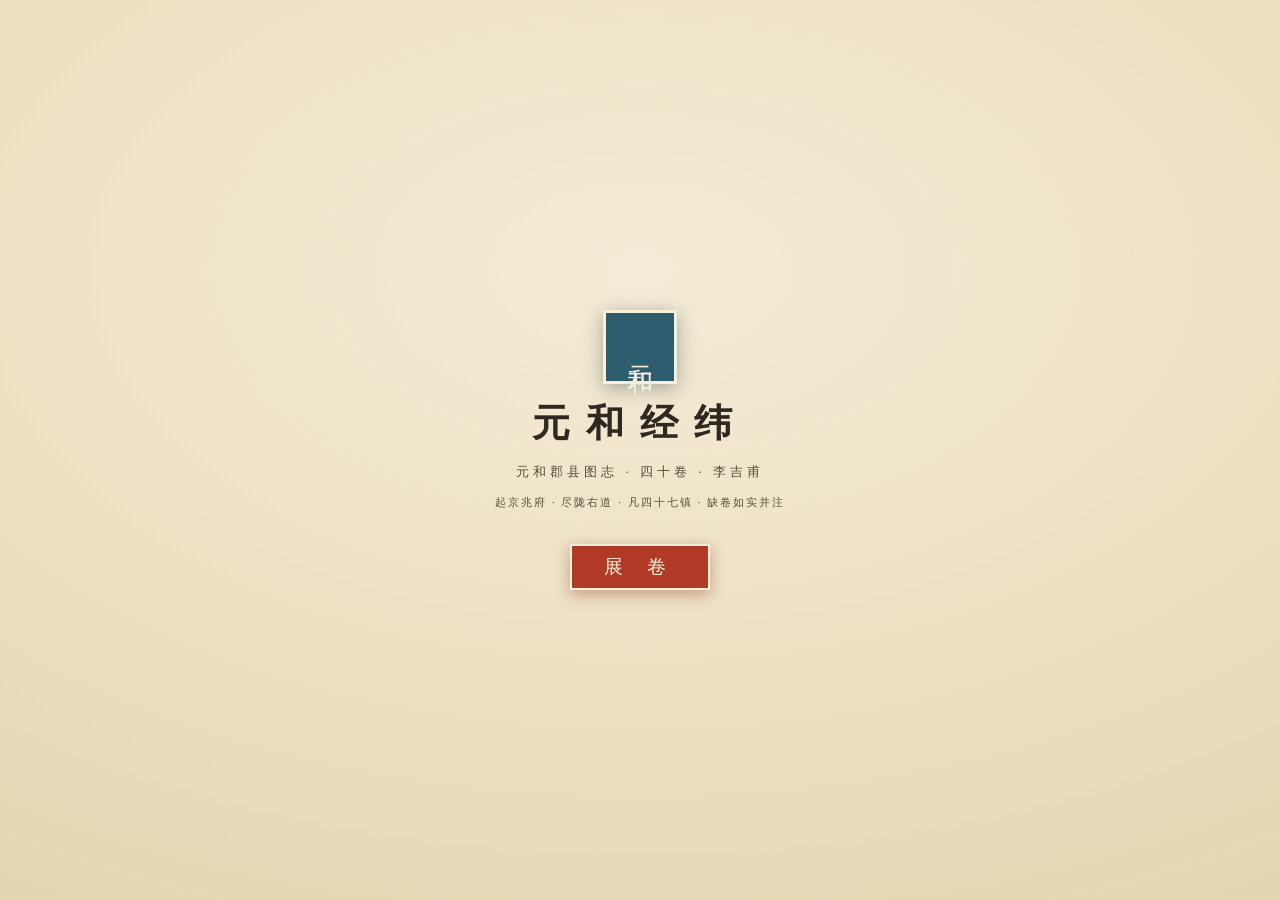
<file: index.html>
<!DOCTYPE html>
<html lang="zh-CN">
<head>
<meta charset="UTF-8">
<meta name="theme-color" content="#f0e7d0">
<meta name="viewport" content="width=device-width, initial-scale=1.0, viewport-fit=cover">
<title>元和经纬 · 元和郡县图志</title>
<link rel="manifest" href="manifest.json">
<link rel="icon" href="data:image/svg+xml,%3Csvg xmlns='http://www.w3.org/2000/svg' viewBox='0 0 64 64'%3E%3Crect width='64' height='64' rx='8' fill='%232f5d70'/%3E%3Ctext x='32' y='44' font-size='34' text-anchor='middle' fill='%23f6efdc' font-family='KaiTi,serif'%3E元%3C/text%3E%3C/svg%3E">
<meta name="description" content="唐·李吉甫《元和郡县图志》数字舆图——十道四十七镇、州县治所上图、全书原文检索、缺卷如实标注">
<meta property="og:title" content="元和经纬 · 元和郡县图志">
<meta property="og:description" content="起京兆府，尽陇右道，凡四十七镇——唐元和政治地理全书交互舆图。">
<meta property="og:type" content="website">
<script type="application/ld+json">
{
  "@context": "https://schema.org",
  "@type": "WebSite",
  "name": "元和经纬",
  "alternateName": "元和郡县图志数字舆图",
  "description": "唐·李吉甫《元和郡县图志》交互舆图——十道四十七镇州县治所",
  "about": {
    "@type": "Book",
    "name": "元和郡县图志",
    "author": {"@type": "Person", "name": "李吉甫", "birthDate": "758", "deathDate": "814"},
    "numberOfPages": 40
  },
  "inLanguage": "zh-CN",
  "datePublished": "2026-11-21"
}
</script>
<link rel="stylesheet" href="vendor/leaflet.css">
<link rel="preconnect" href="https://server.arcgisonline.com" crossorigin>
<script src="vendor/leaflet.js" defer></script>
<link rel="stylesheet" href="css/main.css?v=7">
</head>
<body class="nopanel">

<div id="map"></div>
<div class="paper-wash"></div>
<div class="grain"></div>

<div class="north" id="north">
  <svg viewBox="0 0 40 40">
    <circle cx="20" cy="20" r="17" fill="rgba(246,239,220,.75)" stroke="rgba(90,72,44,.45)" stroke-width="1"/>
    <path d="M20 5 L24 22 L20 19 L16 22 Z" fill="#b03a25"/>
    <path d="M20 35 L23 22 L20 24.5 L17 22 Z" fill="#8a7f68"/>
    <text x="20" y="14" text-anchor="middle" class="nn">北</text>
  </svg>
</div>

<header>
  <div class="brand">
    <div class="seal">元和</div>
    <div><h1>元和经纬</h1><p>元和郡县图志 · 唐 · 李吉甫 · 十道四十七镇</p></div>
  </div>
  <div id="searchwrap">
    <input id="search" type="text" placeholder="检州·县·道·镇名，如 华州 / 万年县" autocomplete="off">
    <span class="sicon">⌕</span>
    <div id="sresults"></div>
  </div>
</header>

<aside id="rail">
  <div class="rt" id="railtitle">十道四十七镇<small>分镇而读</small></div>
  <div id="raillist"></div>
</aside>

<section id="panel">
  <button id="pclose" title="收起">✕</button>
  <div class="vtitle"><div class="vname" id="vname"></div><div class="vseal" id="vseal">元和</div></div>
  <div id="pbody"></div>
</section>

<footer>
  <span class="ftools-label">探索</span>
  <button class="ftool" id="wanderlink" title="随机入一州读其沿革">⚑ 漫游</button>
  <button class="ftool" id="bmlink" title="我的书签">☆ 书签</button>
  <button class="ftool" id="nightlink" title="夜读墨色">☾ 夜读</button>
  <button class="ftool" id="tdlink" title="三维形胜——真地形上观十道州治">⛰ 形胜</button>
  <button class="ftool" id="xreflink" title="历代对照 · 汉唐回程（↗汉志）+ 唐宋（↗寰宇）">历代</button>
  <button class="ftool" id="exportlink" title="州县古今对照导出（CSV/KML/GeoJSON）">⤓ 导出</button>
  <span class="sep"></span>
  <span id="bookstat"></span>
  <div class="right">
    <span id="swstate" title="Service Worker 就绪后：整本书与已览瓦片离线可用" style="display:none;color:var(--azur-d);cursor:default"></span>
    <span class="link" id="aboutlink">关于 · 缺卷记</span>
    <span>文本 · 识典古籍（四库本）</span>
    <span>底图 · Esri World Physical</span>
  </div>
</footer>

<div id="boot">
  <div class="bseal">元和</div>
  <h2>元和经纬</h2>
  <p>元和郡县图志 · 四十卷 · 李吉甫</p>
  <p style="letter-spacing:2px;font-size:11px">起京兆府 · 尽陇右道 · 凡四十七镇 · 缺卷如实并注</p>
  <div class="go">展 卷</div>
</div>

<!-- 加载链：解析数据 → 配置 → 地图 → 面板/纲目/检索 → 阅读器 → 全文核 → 启动 → 深链 -->
<script src="data/site_data.js" defer></script>
<script src="data/xref_hy.js" defer></script>
<script src="data/xrev_hz.js" defer></script>
<script src="js/config.js?v=7" defer></script>
<script src="js/map.js?v=7" defer></script>
<script src="js/panels.js?v=7" defer></script>
<script src="js/rail.js?v=7" defer></script>
<script src="js/search.js?v=7" defer></script>
<script src="js/reader.js?v=7" defer></script>
<script src="js/ft_core.js?v=7" defer></script>
<script src="js/fulltext.js?v=7" defer></script>
<script src="js/app.js?v=7" defer></script>
<script src="js/modes.js?v=7" defer></script>
<script>
/* PWA：HTTP(S) 下注册 Service Worker（file:// 静默跳过，失败不影响站点） */
if ("serviceWorker" in navigator && /^https?:$/.test(location.protocol)) {
  addEventListener("load", function(){
    navigator.serviceWorker.register("sw.js").catch(function(){});
  });
}
</script>
</body>
</html>
</file>
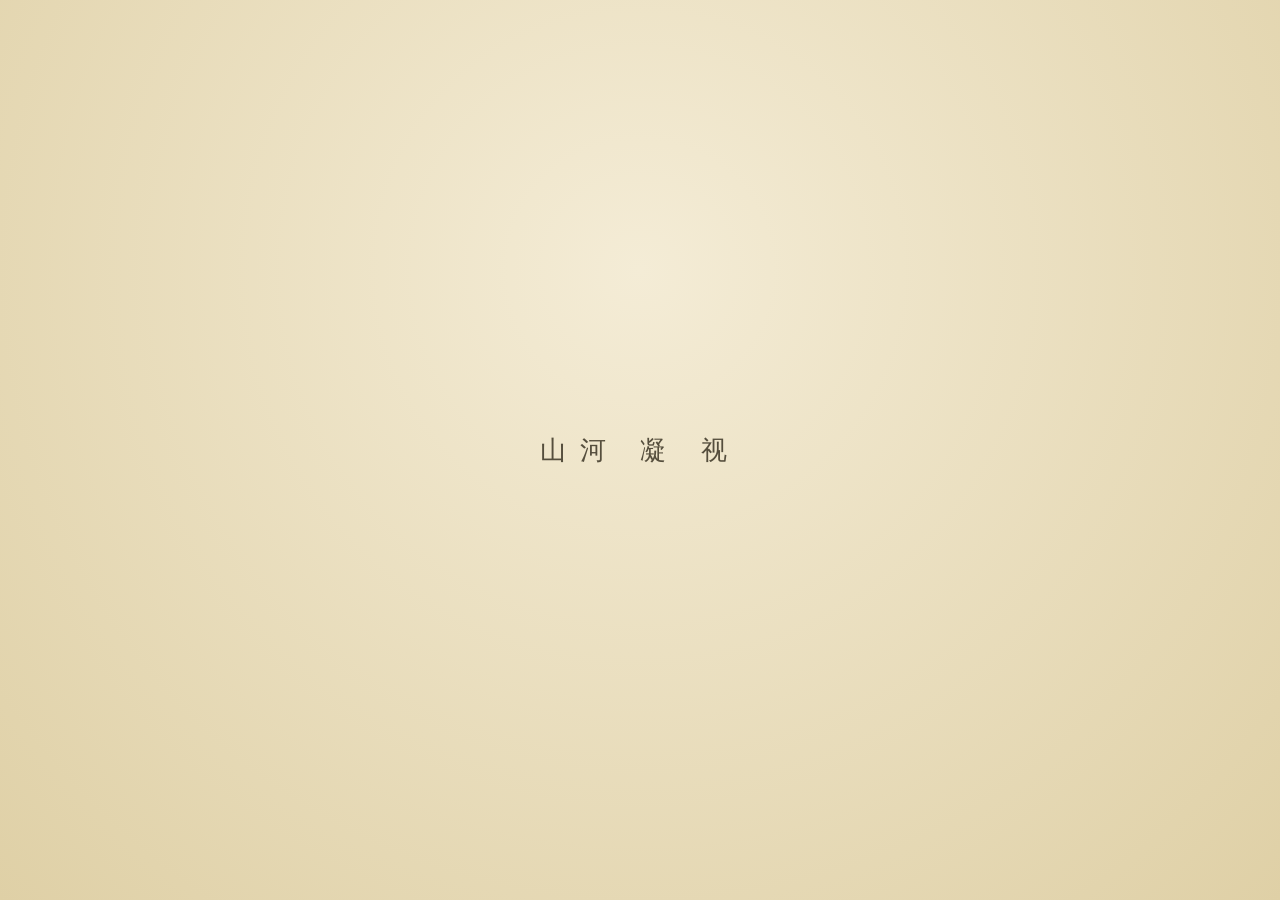
<file: 3d.html>
<!DOCTYPE html>
<html lang="zh-CN">
<head>
<meta charset="UTF-8">
<meta name="viewport" content="width=device-width, initial-scale=1.0">
<title>三维形胜 · 元和经纬</title>
<link rel="icon" href="data:image/svg+xml,%3Csvg xmlns='http://www.w3.org/2000/svg' viewBox='0 0 64 64'%3E%3Crect width='64' height='64' rx='8' fill='%232f5d70'/%3E%3Ctext x='32' y='44' font-size='34' text-anchor='middle' fill='%23f6efdc' font-family='KaiTi,serif'%3E元%3C/text%3E%3C/svg%3E">
<link rel="stylesheet" href="vendor/maplibre-gl.css">
<link rel="stylesheet" href="css/main.css?v=7">
<style>
  html,body{overflow:hidden}
  #map3d{position:fixed;inset:0;z-index:0;background:#e8dcb9}
  #hud{position:fixed;left:18px;top:16px;z-index:20;
    background:linear-gradient(160deg,rgba(246,240,221,.95),rgba(240,231,208,.95));
    border:1px solid var(--line);padding:10px 16px;box-shadow:0 8px 22px -10px rgba(60,45,20,.45)}
  #hud h1{font-family:KaiTi,serif;font-size:21px;letter-spacing:6px;color:var(--ink)}
  #hud p{font-size:10.5px;letter-spacing:2px;color:var(--ink-mid);margin-top:2px}
  #back2d{appearance:none;font-family:inherit;cursor:pointer;margin-top:8px;
    font-size:12px;letter-spacing:2px;color:#f6efdc;background:var(--azur);
    border:none;padding:6px 14px}
  #back2d:hover{background:var(--azur-d)}
  #legend{position:fixed;left:18px;bottom:18px;z-index:20;display:flex;flex-direction:column;gap:4px;
    background:rgba(246,240,221,.92);border:1px solid var(--line);padding:10px 14px;
    font:11px FangSong,serif;letter-spacing:2px;color:var(--ink-mid)}
  #legend i{display:inline-block;width:9px;height:9px;margin-right:7px;vertical-align:-1px}
  #boot3d{position:fixed;inset:0;z-index:60;display:flex;align-items:center;justify-content:center;
    background:radial-gradient(ellipse at 50% 30%,#f4ecd6,#dfd0a6);transition:opacity .9s;pointer-events:none}
  #boot3d.gone{opacity:0}
  #boot3d div{font-family:KaiTi,serif;font-size:26px;letter-spacing:14px;color:var(--ink-mid)}
  #pillarcard{position:fixed;right:16px;top:16px;z-index:30;width:264px;display:none;
    background:linear-gradient(160deg,rgba(246,240,221,.96),rgba(240,231,208,.96));
    border:1px solid var(--line);padding:13px 15px;box-shadow:0 8px 22px -10px rgba(60,45,20,.45)}
  #pillarcard h3{font-family:KaiTi,serif;font-size:19px;letter-spacing:3px;color:var(--azur-d);margin:0}
  #pillarcard .m{font:11px FangSong,serif;color:var(--ink-mid);margin-top:3px;letter-spacing:1px}
  #pillarcard .x{font:12px FangSong,serif;color:var(--ink-mid);line-height:1.9;margin-top:7px;
    max-height:170px;overflow:auto}
  #pillarcard .go2d{display:inline-block;margin-top:9px;font:12px KaiTi,serif;letter-spacing:2px;
    color:var(--cinnabar);text-decoration:none;border:1px solid rgba(176,58,37,.45);
    padding:3px 10px;background:rgba(246,240,221,.9)}
  #pillarcard .go2d:hover{background:var(--cinnabar);color:#f6efdc}
  #views3d{position:fixed;bottom:18px;left:50%;transform:translateX(-50%);z-index:30;display:flex;gap:8px}
  #views3d button{font:13px KaiTi,serif;letter-spacing:2px;color:var(--ink);cursor:pointer;
    background:rgba(246,240,221,.92);border:1px solid var(--line);padding:6px 14px}
  #views3d button:hover{border-color:var(--azur);color:var(--azur-d)}
</style>
</head>
<body>
<div id="map3d"></div>
<div id="hud">
  <h1>元和 · 三维形胜</h1>
  <p>十道州治立于真山川 · 圆径随属县数</p>
  <p><b>沿革文柱</b>立文量大州（条目文量 ≥1200 字者 57 州）：<br>
    柱高随文量 log 示意（0.4–5.0 km，非实测）；<br>
    不满阈值者不立柱——卷帙残佚之实，不以矮柱充数。<br>
    点柱开卡（文量·柱高依据·沿革节引），⟩ 入 2D 州卡。</p>
  <button id="back2d">⟨ 回二维舆图</button>
</div>
<div id="legend">
  <div><b style="font-family:KaiTi,serif;font-size:12.5px;letter-spacing:3px;color:var(--azur-d)">十道</b></div>
  <div id="legend-rows"></div>
</div>
<div id="pillarcard"></div>
<div id="views3d"></div>
<div id="boot3d"><div>山河 凝 视</div></div>

<script src="data/site_data.js" defer></script>
<script src="vendor/maplibre-gl.js" defer></script>
<script src="js/map3d.js?v=7" defer></script>
<script defer>
document.addEventListener("DOMContentLoaded", ()=>{
  const rows = document.getElementById("legend-rows");
  const paint = ()=>{
    if (!window.YH || !rows) return;
    rows.innerHTML = YH.daos.map(d=>
      `<div><i style="background:${d.states.length ? d.color : "transparent"};box-shadow:inset 0 0 0 1.5px ${d.color}"></i>` +
      `${d.name}${d.states.length ? " · " + d.states.length + "州" : "（卷佚）"}</div>`).join("");
  };
  paint();
  setTimeout(paint, 800);
});
</script>
</body>
</html>
</file>
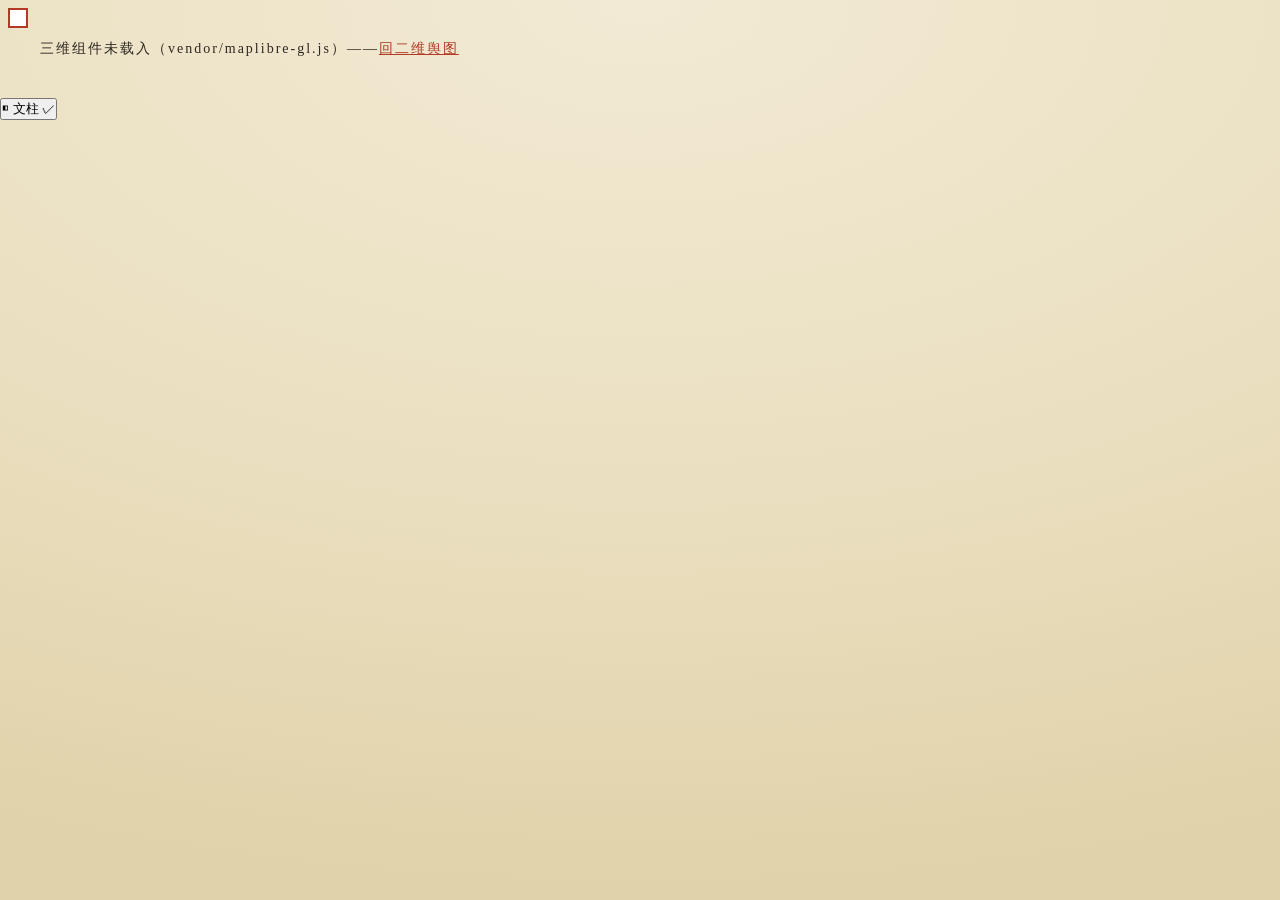
<file: tests/test_3d.html>
<!DOCTYPE html>
<html lang="zh-CN">
<head>
<base href="../">
<meta charset="UTF-8">
<title>三维文柱验证 · 元和经纬</title>
<link rel="stylesheet" href="css/main.css?v=7">
</head>
<body>
<div id="map3d"></div>
<div id="pillarcard"></div>
<div id="views3d"></div>
<pre id="testlog" style="position:fixed;left:8px;top:8px;z-index:999;background:#fff;border:2px solid #b03a25;padding:8px;font:12px/1.6 monospace;max-width:460px;white-space:pre-wrap"></pre>

<!-- 刻意不载 vendor/maplibre-gl.js：走「组件未载入」分支——
     window.YH3D 沙箱钩直验文柱数据与柱卡交互（无 WebGL 不假绿） -->
<script src="data/site_data.js" defer></script>
<script src="js/map3d.js?v=7" defer></script>
<script defer>
window.addEventListener("load", () => {
  const log = [];
  const P = (n, ok) => log.push(n + " " + (ok ? "PASS" : "FAIL"));
  const done = () => {
    document.getElementById("testlog").textContent =
      "TESTLOG\n" + log.join("\n") + "\nENDLOG";
    document.title = log.some(l => l.includes("FAIL")) ? "HAS-FAIL" : "ALL-PASS";
  };
  setTimeout(() => {
    try {
      // ① 沙箱钩在位（无 WebGL 路径）
      P("SANDBOX YH3D-hook", typeof YH3D === "object" && YH3D !== null);
      P("SANDBOX mapOk=false（无假绿）", YH3D.mapOk === false);
      P("SANDBOX map3d-fallback-text",
        document.getElementById("map3d").textContent.indexOf("未载入") >= 0);
      P("YT YT_MIN=1200", YH3D.YT_MIN === 1200);
      // ② 文柱数据（自 site_data 直算互证）
      const expect = YH.daos.reduce((s, d) =>
        s + d.states.filter(u => u.c && (u.yt || 0) >= 1200).length, 0);
      const g = YH3D.pillarGeo();
      P("DATA pillar-count=" + g.features.length + "（应 " + expect + "）",
        g.features.length === expect && expect >= 50);
      P("DATA all-yt>=threshold",
        g.features.every(f => f.properties.yt >= 1200));
      P("DATA heights-in-400-5000",
        g.features.every(f => f.properties.h >= 400 && f.properties.h <= 5000));
      P("DATA hexagon-ring-7pts",
        g.features.every(f => {
          const r = f.geometry.coordinates[0][0];
          return r.length === 7 && r[0][0] === r[6][0] && r[0][1] === r[6][1];
        }));
      const cd = g.features.find(f => f.properties.n === "成都府");
      P("DATA 成都府-max-pillar(10162字,h=5000)",
        !!cd && cd.properties.yt === 10162 && cd.properties.h === 5000);
      const small = YH.daos.some(d => d.states.some(u => u.yt && u.yt < 1200 && u.c));
      P("DATA below-threshold-excluded",
        small && !g.features.some(f => f.properties.yt < 1200));
      // ③ 柱卡交互（DOM 直验）
      const ok = YH3D.openPillar(g.features[0].properties);
      const card = document.getElementById("pillarcard");
      P("CARD open-pillar", ok && card.style.display === "block");
      P("CARD name+yitext", card.textContent.includes(g.features[0].properties.n)
        && card.textContent.includes("条目文量"));
      P("CARD log-declaration", card.textContent.includes("log 示意尺度"));
      const go = card.querySelector("a.go2d");
      P("CARD ⟩-go2d-deeplink",
        !!go && go.getAttribute("href").indexOf("index.html#dao=") === 0
        && go.getAttribute("href").indexOf("zhou=" + encodeURIComponent(g.features[0].properties.n)) > 0);
      // ④ 文柱开关（无地图环境仅翻旗，不炸）
      const btn = document.getElementById("pillbtn");
      P("TOGGLE button-exists", !!btn && btn.textContent.indexOf("文柱") >= 0);
      YH3D.setPillarOn(false);
      P("TOGGLE off", YH3D.isPillarOn() === false && btn.textContent.indexOf("✓") < 0);
      YH3D.setPillarOn(true);
      P("TOGGLE on", YH3D.isPillarOn() === true && btn.textContent.indexOf("✓") >= 0);
      P("TOGGLE pillarCount-live", YH3D.pillarCount() === expect);
      done();
    } catch (e) { P("3D-ERR " + e, false); done(); }
  }, 1200);
});
</script>
</body>
</html>
</file>
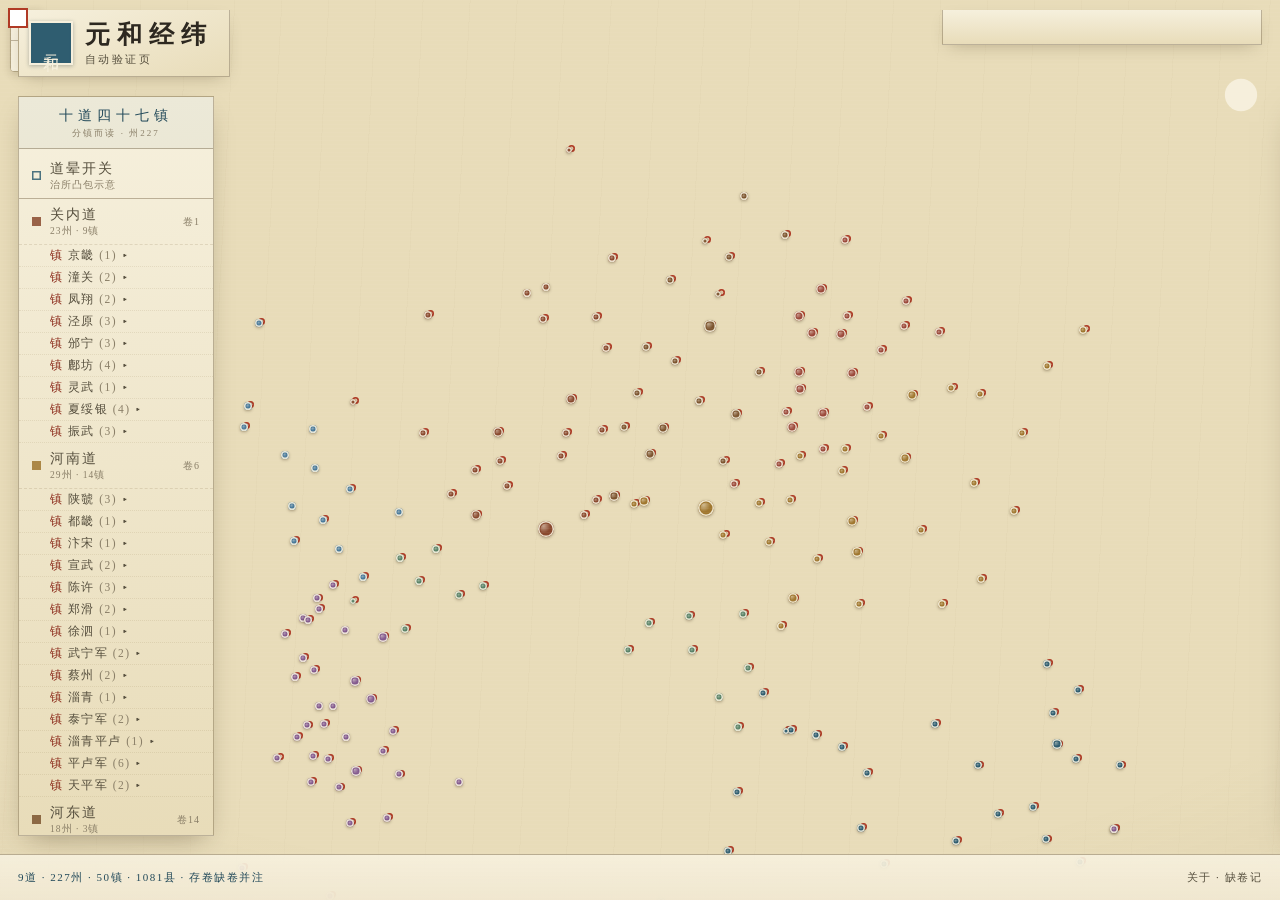
<file: tests/test_auto.html>
<!DOCTYPE html>
<html lang="zh-CN">
<head>
<base href="../">
<meta charset="UTF-8">
<title>自动验证 · 元和经纬</title>
<link rel="stylesheet" href="vendor/leaflet.css">
<script>window.__NOTILES__=1;/* 测试密封：不拉外网瓦片 */</script>
<script src="vendor/leaflet.js"></script>
<link rel="stylesheet" href="css/main.css?v=7">
</head>
<body class="nopanel">
<div id="map"></div>
<div class="paper-wash"></div><div class="grain"></div>
<header>
  <div class="brand"><div class="seal">元和</div>
  <div><h1>元和经纬</h1><p>自动验证页</p></div></div>
  <div id="searchwrap"><input id="search"><div id="sresults"></div></div>
</header>
<aside id="rail"><div class="rt" id="railtitle"></div><div id="raillist"></div></aside>
<section id="panel"><button id="pclose">✕</button>
  <div class="vtitle"><div class="vname" id="vname"></div><div class="vseal" id="vseal">元和</div></div>
  <div id="pbody"></div></section>
<footer><span id="bookstat"></span>
  <div class="right"><span class="link" id="aboutlink">关于 · 缺卷记</span></div></footer>
<div class="north"><svg viewBox="0 0 40 40"><circle cx="20" cy="20" r="17" fill="#f6efdc"/></svg></div>
<div id="boot"><div class="bseal">元和</div><h2>元和经纬</h2><div class="go">展 卷</div></div>
<pre id="testlog" style="position:fixed;left:8px;top:8px;z-index:999;background:#fff;border:2px solid #b03a25;padding:8px;font:12px/1.6 monospace;max-width:460px;white-space:pre-wrap"></pre>

<script src="data/site_data.js" defer></script>
<script src="data/xref_hy.js" defer></script>
<script src="data/xrev_hz.js" defer></script>
<script src="js/config.js?v=7" defer></script>
<script src="js/map.js?v=7" defer></script>
<script src="js/panels.js?v=7" defer></script>
<script src="js/rail.js?v=7" defer></script>
<script src="js/search.js?v=7" defer></script>
<script src="js/reader.js?v=7" defer></script>
<script src="js/ft_core.js?v=7" defer></script>
<script src="js/fulltext.js?v=7" defer></script>
<script src="js/app.js?v=7" defer></script>
<script src="js/modes.js?v=7" defer></script>
<script defer>
window.addEventListener("load", () => {
  const log = [];
  const P = (n, ok) => log.push(n + " " + (ok ? "PASS" : "FAIL"));
  const done = () => {
    document.getElementById("testlog").textContent =
      "TESTLOG\n" + log.join("\n") + "\nENDLOG";
    document.title = log.some(l => l.includes("FAIL")) ? "HAS-FAIL" : "ALL-PASS";
  };
  dismissBoot();
  setTimeout(() => {
    try {
      // ① 数据与统计
      P("DATA daos=10", YH.daos.length === 10);
      const nStates = YH.daos.reduce((s, d) => s + d.states.length, 0);
      P("DATA states>=90 (" + nStates + ")", nStates >= 90);
      P("DATA ST.bookstat", document.getElementById("bookstat").textContent.includes("州"));
      // ② 纲目分镇
      const daoRows = document.querySelectorAll("#raillist .ri-dao");
      P("RAIL dao-rows=10", daoRows.length === 10);
      const zhenRows = document.querySelectorAll("#raillist .rzh");
      P("RAIL zhen-rows>=25 (" + zhenRows.length + ")", zhenRows.length >= 25);
      // ③ 州印上图
      let markerN = 0;
      for (const id in stateMarkers) markerN += stateMarkers[id].length;
      P("MAP markers>=90 (" + markerN + ")", markerN >= 90);
      P("MAP fgx-layer (附郭县点)", !!fgxLayer);
      // ④ 道晕开关
      hullsOn = true; drawHulls();
      const hullN = Object.keys(hullLayer._layers || {}).length;
      P("MAP hulls-on>=6 (" + hullN + ")", hullN >= 6);
      hullsOn = false; drawHulls();
      // ⑤ 州详情（华州）
      const dao = YH.daos.find(d => d.id === "guannei");
      const hz = dao.states.find(s => s.n === "华州");
      openState(dao, hz);
      P("PANEL open-state", document.getElementById("panel").classList.contains("open"));
      P("PANEL vname=华", document.getElementById("vname").textContent.includes("华"));
      const chips = document.querySelectorAll("#pbody .chip");
      P("PANEL xian-chips>=3 (" + chips.length + ")", chips.length >= 3);
      P("PANEL lostnote 八到/贡赋佚注", document.getElementById("pbody").textContent.includes("佚"));
      P("PANEL hash-write", location.hash.includes("dao=guannei"));
      // ⑥ 缺卷州份上图（淮南整道佚 → lost 圈）
      const hn = YH.daos.find(d => d.id === "huainan");
      P("DATA huainan-lost>=5 (" + hn.lost.length + ")", hn.lost.length >= 5);
      // ⑦ 阅读器：华州原文懒加载
      openStateText(dao, hz);
      setTimeout(() => {
        try {
          const tps = document.querySelectorAll("#pbody .tp");
          P("READER paras>=5 (" + tps.length + ")", tps.length >= 5);
          const hd = document.querySelector("#pbody .tp .hd");
          P("READER heading-para", !!hd);
          P("READER tmeta-字数", document.getElementById("pbody").textContent.includes("字"));
          // 夜读
          const nb2 = document.getElementById("tnight");
          nb2.click();
          P("READER night-on", document.getElementById("panel").classList.contains("panel-night"));
          nb2.click();
          // ⑧ 检索
          const hits = searchHits("万年");
          P("SEARCH hits-万年>=1 (" + hits.length + ")", hits.length >= 1);
          const hits2 = searchHits("兴元");
          P("SEARCH hits-兴元>=1 (" + hits2.length + ")", hits2.length >= 1);
          // ⑨ 关于页缺卷记
          openAbout();
          P("ABOUT missing-note", document.getElementById("pbody").textContent.includes("十九"));
          P("ABOUT 淮南整道佚", document.getElementById("pbody").textContent.includes("淮南"));
          // ⑩ 书签
          BM.toggle(dao, hz);
          P("BM saved", BM.load().some(b => b.n === "华州"));
          BM.toggle(dao, hz);
          P("BM removed", !BM.load().some(b => b.n === "华州"));
          // ⑪ P2 唐宋对照（互查桥）
          P("XREF data-loaded", typeof YHXREF === "object" && YHXREF.meta.tang_states >= 200);
          const xrows = YHXREF.rows.filter(r => r.m);
          P("XREF matched>=150 (" + xrows.length + ")", xrows.length >= 150);
          P("XREF unmatched-counted", YHXREF.meta.matched + YHXREF.meta.unmatched === YHXREF.meta.tang_states);
          openXref();
          let pb = document.getElementById("pbody");
          P("XREF panel-kicker", pb.textContent.includes("州府对照"));
          const xgo = pb.querySelector("a.xgo");
          P("XREF deeplink-../TPHY/", !!xgo && xgo.getAttribute("href").indexOf("../TPHY/#dao=") === 0);
          P("XREF samples-yuanhe-text", pb.textContent.includes("元和郡县图志"));
          P("XREF badges-renamed", pb.querySelectorAll(".xb").length >= 3);
          P("XREF tabs-2level", pb.querySelectorAll(".tabbar-x .tbx").length === 2);
          // ⑪b 汉唐回程（v7：历代 · 汉→唐 子页 + 四朝彩蛋）
          P("XREV data-loaded", typeof YHXREV === "object" && YHXREV.meta.matched_pairs === 52);
          P("XREV rows=227 (" + YHXREV.rows.length + ")", YHXREV.rows.length === 227);
          const withHan = YHXREV.rows.filter(r => r.han);
          P("XREV with-han=52 (" + withHan.length + ")", withHan.length === YHXREV.meta.tang_with_han);
          openXref("han");
          pb = document.getElementById("pbody");
          P("XREV panel-kicker-回程", pb.textContent.includes("回程"));
          const hgo = pb.querySelector('a.xgo[href^="../HSDZ/#bu="]');
          P("XREV deeplink-../HSDZ/#bu=", !!hgo);
          P("XREV samples-han-text", pb.textContent.includes("汉书地理志"));
          P("XREV badges-承名", pb.textContent.includes("承名"));
          P("XREV era-cards=3 (" + pb.querySelectorAll(".eracard").length + ")",
            pb.querySelectorAll(".eracard").length === 3);
          const estops = pb.querySelectorAll(".eracard .estop");
          P("XREV era-stops-12 (" + estops.length + ")", estops.length === 12);
          P("XREV era-links-4sites",
            [...estops].some(a => a.getAttribute("href").indexOf("../HSDZ/#bu=sili") === 0)
            && [...estops].some(a => a.getAttribute("href").indexOf("../TPHY/#dao=guanxi") === 0)
            && [...estops].some(a => a.getAttribute("href").indexOf("../HHH/#mode=舆图&p=shanxix") === 0)
            && [...estops].some(a => a.getAttribute("href").indexOf("#dao=guannei&zhou=京兆府") === 0));
          // 彩蛋唐站内链（非 hash 导航，直开州卡）
          const tangStop = [...estops].find(a => a.getAttribute("href").indexOf("#dao=guannei&zhou=京兆府") === 0);
          tangStop.click();
          P("XREV era-tang-opens-state", document.getElementById("vname").textContent.includes("京兆"));
          openXref("song");
          pb = document.getElementById("pbody");
          P("XREV tab-back-to-song", pb.textContent.includes("寰宇")
            && pb.querySelectorAll(".tabbar-x .tbx").length === 2);
          // ⑫ P2 镇级深链（镇视角：河东节度使领 10 州）
          openZhenView("河东节度使");
          pb = document.getElementById("pbody");
          P("ZHEN panel-seal-镇", document.getElementById("vseal").textContent === "镇");
          P("ZHEN member-list", pb.querySelectorAll("#pbody .ful li").length >= 2);
          P("ZHEN hash-write", location.hash.includes("zhen=") && location.hash.includes("dao=hedong"));
          P("ZHEN rail-expanded", document.querySelectorAll("#raillist .rsub[data-zhou]").length >= 2);
          // ⑬ P2 导出（同口径计数）
          const ex = exportRows();
          P("EXPORT zhou-rows=227 (" + ex.zhou.length + ")", ex.zhou.length === 227);
          P("EXPORT xian-rows=1081 (" + ex.xian.length + ")", ex.xian.length === 1081);
          openExport();
          pb = document.getElementById("pbody");
          P("EXPORT panel-buttons", pb.querySelectorAll("#pbody .readfull").length === 4);
          done();
        } catch (e) { P("READER-ERR " + e, false); done(); }
      }, 1600);
    } catch (e) { P("AUTO-ERR " + e, false); done(); }
  }, 2500);
});
</script>
</body>
</html>
</file>
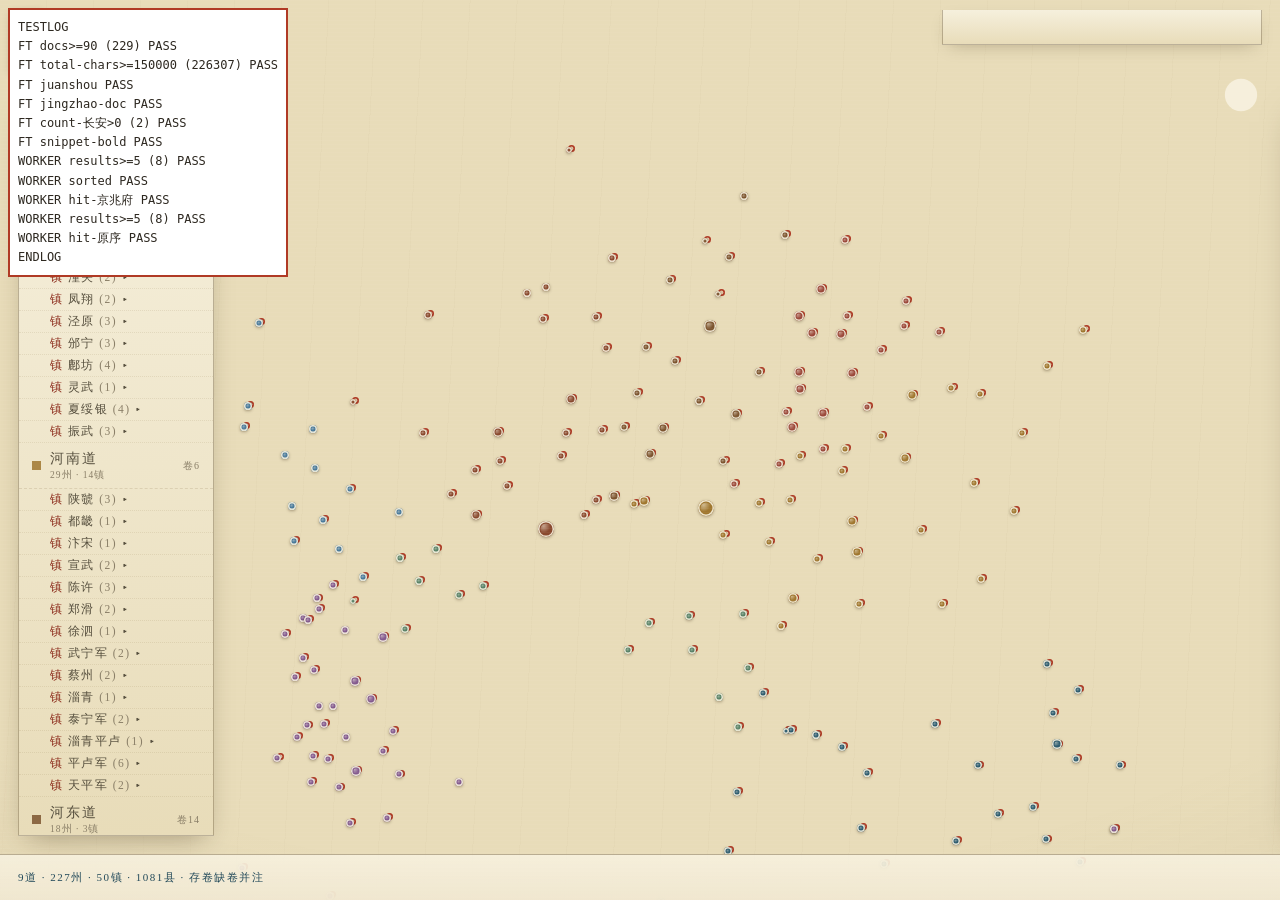
<file: tests/test_ft.html>
<!DOCTYPE html>
<html lang="zh-CN">
<head>
<base href="../">
<meta charset="UTF-8">
<title>全文检索验证 · 元和经纬</title>
<link rel="stylesheet" href="vendor/leaflet.css">
<script>window.__NOTILES__=1;/* 测试密封：不拉外网瓦片 */</script>
<script src="vendor/leaflet.js"></script>
<link rel="stylesheet" href="css/main.css?v=7">
</head>
<body class="nopanel">
<div id="map"></div>
<div class="paper-wash"></div><div class="grain"></div>
<header>
  <div class="brand"><div class="seal">元和</div>
  <div><h1>元和经纬</h1><p>全文检索验证</p></div></div>
  <div id="searchwrap"><input id="search"><div id="sresults"></div></div>
</header>
<aside id="rail"><div class="rt" id="railtitle"></div><div id="raillist"></div></aside>
<section id="panel"><button id="pclose">✕</button>
  <div class="vtitle"><div class="vname" id="vname"></div><div class="vseal" id="vseal">元和</div></div>
  <div id="pbody"></div></section>
<footer><span id="bookstat"></span></footer>
<div class="north"><svg viewBox="0 0 40 40"><circle cx="20" cy="20" r="17" fill="#f6efdc"/></svg></div>
<div id="boot"><div class="bseal">元和</div><h2>元和经纬</h2><div class="go">展 卷</div></div>
<pre id="testlog" style="position:fixed;left:8px;top:8px;z-index:999;background:#fff;border:2px solid #b03a25;padding:8px;font:12px/1.6 monospace;max-width:460px;white-space:pre-wrap"></pre>

<script src="data/site_data.js" defer></script>
<script src="js/config.js?v=7" defer></script>
<script src="js/map.js?v=7" defer></script>
<script src="js/panels.js?v=7" defer></script>
<script src="js/rail.js?v=7" defer></script>
<script src="js/search.js?v=7" defer></script>
<script src="js/reader.js?v=7" defer></script>
<script src="js/ft_core.js?v=7" defer></script>
<script src="js/fulltext.js?v=7" defer></script>
<script src="js/app.js?v=7" defer></script>
<script src="js/modes.js?v=7" defer></script>
<script defer>
window.addEventListener("load", () => {
  const log = [];
  const P = (n, ok) => log.push(n + " " + (ok ? "PASS" : "FAIL"));
  const done = () => {
    document.getElementById("testlog").textContent =
      "TESTLOG\n" + log.join("\n") + "\nENDLOG";
    document.title = log.some(l => l.includes("FAIL")) ? "HAS-FAIL" : "ALL-PASS";
  };
  dismissBoot();
  // 全书分片加载 → docs → 纯核计数 → Worker 扫描
  ftProgress(() => {
    try {
      const docs = ftCollectDocs();
      P("FT docs>=90 (" + docs.length + ")", docs.length >= 90);
      const chars = docs.reduce((s, d) => s + d.text.length, 0);
      P("FT total-chars>=150000 (" + chars + ")", chars >= 150000);
      // 卷首在 docs
      P("FT juanshou", docs.some(d => d.key === "juanshou" && d.title === "原序"));
      // 纯核：京兆府条含「渭水」或「长安」
      const jing = docs.find(d => d.title === "京兆府");
      P("FT jingzhao-doc", !!jing);
      if (jing){
        const n1 = countHits(jing.text, "长安");
        P("FT count-长安>0 (" + n1 + ")", n1 > 0);
        const snip = ftSnippet(jing.text, "长安");
        P("FT snippet-bold", !!snip && snip.includes("<b>长安</b>"));
      }
      // Worker 扫描（真实 Worker，主线程收结果）
      let w = null;
      try { w = new Worker("js/ftworker.js"); } catch (e) { P("WORKER-unavailable " + e, false); }
      if (w){
        w.onmessage = ev => {
          try {
            const rs = ev.data.results;
            P("WORKER results>=5 (" + rs.length + ")", rs.length >= 5);
            P("WORKER sorted", rs.every((r, i) => i === 0 || rs[i-1].n >= r.n));
            const titles = rs.map(r => r.title);
            P("WORKER hit-京兆府", titles.includes("京兆府"));
            P("WORKER results>=5 (" + rs.length + ")", rs.length >= 5);
            P("WORKER hit-原序", titles.includes("原序"));
            done();
          } catch (e) { P("WORKER-RES-ERR " + e, false); done(); }
        };
        w.onerror = err => { P("WORKER-ERR " + (err.message || err), false); done(); };
        w.postMessage({q: "京兆", docs: docs});
      } else {
        done();
      }
    } catch (e) { P("FT-ERR " + e, false); done(); }
  });
});
</script>
</body>
</html>
</file>
<file: vendor/leaflet.css>
/* required styles */

.leaflet-pane,
.leaflet-tile,
.leaflet-marker-icon,
.leaflet-marker-shadow,
.leaflet-tile-container,
.leaflet-pane > svg,
.leaflet-pane > canvas,
.leaflet-zoom-box,
.leaflet-image-layer,
.leaflet-layer {
	position: absolute;
	left: 0;
	top: 0;
	}
.leaflet-container {
	overflow: hidden;
	}
.leaflet-tile,
.leaflet-marker-icon,
.leaflet-marker-shadow {
	-webkit-user-select: none;
	   -moz-user-select: none;
	        user-select: none;
	  -webkit-user-drag: none;
	}
/* Prevents IE11 from highlighting tiles in blue */
.leaflet-tile::selection {
	background: transparent;
}
/* Safari renders non-retina tile on retina better with this, but Chrome is worse */
.leaflet-safari .leaflet-tile {
	image-rendering: -webkit-optimize-contrast;
	}
/* hack that prevents hw layers "stretching" when loading new tiles */
.leaflet-safari .leaflet-tile-container {
	width: 1600px;
	height: 1600px;
	-webkit-transform-origin: 0 0;
	}
.leaflet-marker-icon,
.leaflet-marker-shadow {
	display: block;
	}
/* .leaflet-container svg: reset svg max-width decleration shipped in Joomla! (joomla.org) 3.x */
/* .leaflet-container img: map is broken in FF if you have max-width: 100% on tiles */
.leaflet-container .leaflet-overlay-pane svg {
	max-width: none !important;
	max-height: none !important;
	}
.leaflet-container .leaflet-marker-pane img,
.leaflet-container .leaflet-shadow-pane img,
.leaflet-container .leaflet-tile-pane img,
.leaflet-container img.leaflet-image-layer,
.leaflet-container .leaflet-tile {
	max-width: none !important;
	max-height: none !important;
	width: auto;
	padding: 0;
	}

.leaflet-container img.leaflet-tile {
	/* See: https://bugs.chromium.org/p/chromium/issues/detail?id=600120 */
	mix-blend-mode: plus-lighter;
}

.leaflet-container.leaflet-touch-zoom {
	-ms-touch-action: pan-x pan-y;
	touch-action: pan-x pan-y;
	}
.leaflet-container.leaflet-touch-drag {
	-ms-touch-action: pinch-zoom;
	/* Fallback for FF which doesn't support pinch-zoom */
	touch-action: none;
	touch-action: pinch-zoom;
}
.leaflet-container.leaflet-touch-drag.leaflet-touch-zoom {
	-ms-touch-action: none;
	touch-action: none;
}
.leaflet-container {
	-webkit-tap-highlight-color: transparent;
}
.leaflet-container a {
	-webkit-tap-highlight-color: rgba(51, 181, 229, 0.4);
}
.leaflet-tile {
	filter: inherit;
	visibility: hidden;
	}
.leaflet-tile-loaded {
	visibility: inherit;
	}
.leaflet-zoom-box {
	width: 0;
	height: 0;
	-moz-box-sizing: border-box;
	     box-sizing: border-box;
	z-index: 800;
	}
/* workaround for https://bugzilla.mozilla.org/show_bug.cgi?id=888319 */
.leaflet-overlay-pane svg {
	-moz-user-select: none;
	}

.leaflet-pane         { z-index: 400; }

.leaflet-tile-pane    { z-index: 200; }
.leaflet-overlay-pane { z-index: 400; }
.leaflet-shadow-pane  { z-index: 500; }
.leaflet-marker-pane  { z-index: 600; }
.leaflet-tooltip-pane   { z-index: 650; }
.leaflet-popup-pane   { z-index: 700; }

.leaflet-map-pane canvas { z-index: 100; }
.leaflet-map-pane svg    { z-index: 200; }

.leaflet-vml-shape {
	width: 1px;
	height: 1px;
	}
.lvml {
	behavior: url(#default#VML);
	display: inline-block;
	position: absolute;
	}


/* control positioning */

.leaflet-control {
	position: relative;
	z-index: 800;
	pointer-events: visiblePainted; /* IE 9-10 doesn't have auto */
	pointer-events: auto;
	}
.leaflet-top,
.leaflet-bottom {
	position: absolute;
	z-index: 1000;
	pointer-events: none;
	}
.leaflet-top {
	top: 0;
	}
.leaflet-right {
	right: 0;
	}
.leaflet-bottom {
	bottom: 0;
	}
.leaflet-left {
	left: 0;
	}
.leaflet-control {
	float: left;
	clear: both;
	}
.leaflet-right .leaflet-control {
	float: right;
	}
.leaflet-top .leaflet-control {
	margin-top: 10px;
	}
.leaflet-bottom .leaflet-control {
	margin-bottom: 10px;
	}
.leaflet-left .leaflet-control {
	margin-left: 10px;
	}
.leaflet-right .leaflet-control {
	margin-right: 10px;
	}


/* zoom and fade animations */

.leaflet-fade-anim .leaflet-popup {
	opacity: 0;
	-webkit-transition: opacity 0.2s linear;
	   -moz-transition: opacity 0.2s linear;
	        transition: opacity 0.2s linear;
	}
.leaflet-fade-anim .leaflet-map-pane .leaflet-popup {
	opacity: 1;
	}
.leaflet-zoom-animated {
	-webkit-transform-origin: 0 0;
	    -ms-transform-origin: 0 0;
	        transform-origin: 0 0;
	}
svg.leaflet-zoom-animated {
	will-change: transform;
}

.leaflet-zoom-anim .leaflet-zoom-animated {
	-webkit-transition: -webkit-transform 0.25s cubic-bezier(0,0,0.25,1);
	   -moz-transition:    -moz-transform 0.25s cubic-bezier(0,0,0.25,1);
	        transition:         transform 0.25s cubic-bezier(0,0,0.25,1);
	}
.leaflet-zoom-anim .leaflet-tile,
.leaflet-pan-anim .leaflet-tile {
	-webkit-transition: none;
	   -moz-transition: none;
	        transition: none;
	}

.leaflet-zoom-anim .leaflet-zoom-hide {
	visibility: hidden;
	}


/* cursors */

.leaflet-interactive {
	cursor: pointer;
	}
.leaflet-grab {
	cursor: -webkit-grab;
	cursor:    -moz-grab;
	cursor:         grab;
	}
.leaflet-crosshair,
.leaflet-crosshair .leaflet-interactive {
	cursor: crosshair;
	}
.leaflet-popup-pane,
.leaflet-control {
	cursor: auto;
	}
.leaflet-dragging .leaflet-grab,
.leaflet-dragging .leaflet-grab .leaflet-interactive,
.leaflet-dragging .leaflet-marker-draggable {
	cursor: move;
	cursor: -webkit-grabbing;
	cursor:    -moz-grabbing;
	cursor:         grabbing;
	}

/* marker & overlays interactivity */
.leaflet-marker-icon,
.leaflet-marker-shadow,
.leaflet-image-layer,
.leaflet-pane > svg path,
.leaflet-tile-container {
	pointer-events: none;
	}

.leaflet-marker-icon.leaflet-interactive,
.leaflet-image-layer.leaflet-interactive,
.leaflet-pane > svg path.leaflet-interactive,
svg.leaflet-image-layer.leaflet-interactive path {
	pointer-events: visiblePainted; /* IE 9-10 doesn't have auto */
	pointer-events: auto;
	}

/* visual tweaks */

.leaflet-container {
	background: #ddd;
	outline-offset: 1px;
	}
.leaflet-container a {
	color: #0078A8;
	}
.leaflet-zoom-box {
	border: 2px dotted #38f;
	background: rgba(255,255,255,0.5);
	}


/* general typography */
.leaflet-container {
	font-family: "Helvetica Neue", Arial, Helvetica, sans-serif;
	font-size: 12px;
	font-size: 0.75rem;
	line-height: 1.5;
	}


/* general toolbar styles */

.leaflet-bar {
	box-shadow: 0 1px 5px rgba(0,0,0,0.65);
	border-radius: 4px;
	}
.leaflet-bar a {
	background-color: #fff;
	border-bottom: 1px solid #ccc;
	width: 26px;
	height: 26px;
	line-height: 26px;
	display: block;
	text-align: center;
	text-decoration: none;
	color: black;
	}
.leaflet-bar a,
.leaflet-control-layers-toggle {
	background-position: 50% 50%;
	background-repeat: no-repeat;
	display: block;
	}
.leaflet-bar a:hover,
.leaflet-bar a:focus {
	background-color: #f4f4f4;
	}
.leaflet-bar a:first-child {
	border-top-left-radius: 4px;
	border-top-right-radius: 4px;
	}
.leaflet-bar a:last-child {
	border-bottom-left-radius: 4px;
	border-bottom-right-radius: 4px;
	border-bottom: none;
	}
.leaflet-bar a.leaflet-disabled {
	cursor: default;
	background-color: #f4f4f4;
	color: #bbb;
	}

.leaflet-touch .leaflet-bar a {
	width: 30px;
	height: 30px;
	line-height: 30px;
	}
.leaflet-touch .leaflet-bar a:first-child {
	border-top-left-radius: 2px;
	border-top-right-radius: 2px;
	}
.leaflet-touch .leaflet-bar a:last-child {
	border-bottom-left-radius: 2px;
	border-bottom-right-radius: 2px;
	}

/* zoom control */

.leaflet-control-zoom-in,
.leaflet-control-zoom-out {
	font: bold 18px 'Lucida Console', Monaco, monospace;
	text-indent: 1px;
	}

.leaflet-touch .leaflet-control-zoom-in, .leaflet-touch .leaflet-control-zoom-out  {
	font-size: 22px;
	}


/* layers control */

.leaflet-control-layers {
	box-shadow: 0 1px 5px rgba(0,0,0,0.4);
	background: #fff;
	border-radius: 5px;
	}
.leaflet-control-layers-toggle {
	background-image: url(images/layers.png);
	width: 36px;
	height: 36px;
	}
.leaflet-retina .leaflet-control-layers-toggle {
	background-image: url(images/layers-2x.png);
	background-size: 26px 26px;
	}
.leaflet-touch .leaflet-control-layers-toggle {
	width: 44px;
	height: 44px;
	}
.leaflet-control-layers .leaflet-control-layers-list,
.leaflet-control-layers-expanded .leaflet-control-layers-toggle {
	display: none;
	}
.leaflet-control-layers-expanded .leaflet-control-layers-list {
	display: block;
	position: relative;
	}
.leaflet-control-layers-expanded {
	padding: 6px 10px 6px 6px;
	color: #333;
	background: #fff;
	}
.leaflet-control-layers-scrollbar {
	overflow-y: scroll;
	overflow-x: hidden;
	padding-right: 5px;
	}
.leaflet-control-layers-selector {
	margin-top: 2px;
	position: relative;
	top: 1px;
	}
.leaflet-control-layers label {
	display: block;
	font-size: 13px;
	font-size: 1.08333em;
	}
.leaflet-control-layers-separator {
	height: 0;
	border-top: 1px solid #ddd;
	margin: 5px -10px 5px -6px;
	}

/* Default icon URLs */
.leaflet-default-icon-path { /* used only in path-guessing heuristic, see L.Icon.Default */
	background-image: url(images/marker-icon.png);
	}


/* attribution and scale controls */

.leaflet-container .leaflet-control-attribution {
	background: #fff;
	background: rgba(255, 255, 255, 0.8);
	margin: 0;
	}
.leaflet-control-attribution,
.leaflet-control-scale-line {
	padding: 0 5px;
	color: #333;
	line-height: 1.4;
	}
.leaflet-control-attribution a {
	text-decoration: none;
	}
.leaflet-control-attribution a:hover,
.leaflet-control-attribution a:focus {
	text-decoration: underline;
	}
.leaflet-attribution-flag {
	display: inline !important;
	vertical-align: baseline !important;
	width: 1em;
	height: 0.6669em;
	}
.leaflet-left .leaflet-control-scale {
	margin-left: 5px;
	}
.leaflet-bottom .leaflet-control-scale {
	margin-bottom: 5px;
	}
.leaflet-control-scale-line {
	border: 2px solid #777;
	border-top: none;
	line-height: 1.1;
	padding: 2px 5px 1px;
	white-space: nowrap;
	-moz-box-sizing: border-box;
	     box-sizing: border-box;
	background: rgba(255, 255, 255, 0.8);
	text-shadow: 1px 1px #fff;
	}
.leaflet-control-scale-line:not(:first-child) {
	border-top: 2px solid #777;
	border-bottom: none;
	margin-top: -2px;
	}
.leaflet-control-scale-line:not(:first-child):not(:last-child) {
	border-bottom: 2px solid #777;
	}

.leaflet-touch .leaflet-control-attribution,
.leaflet-touch .leaflet-control-layers,
.leaflet-touch .leaflet-bar {
	box-shadow: none;
	}
.leaflet-touch .leaflet-control-layers,
.leaflet-touch .leaflet-bar {
	border: 2px solid rgba(0,0,0,0.2);
	background-clip: padding-box;
	}


/* popup */

.leaflet-popup {
	position: absolute;
	text-align: center;
	margin-bottom: 20px;
	}
.leaflet-popup-content-wrapper {
	padding: 1px;
	text-align: left;
	border-radius: 12px;
	}
.leaflet-popup-content {
	margin: 13px 24px 13px 20px;
	line-height: 1.3;
	font-size: 13px;
	font-size: 1.08333em;
	min-height: 1px;
	}
.leaflet-popup-content p {
	margin: 17px 0;
	margin: 1.3em 0;
	}
.leaflet-popup-tip-container {
	width: 40px;
	height: 20px;
	position: absolute;
	left: 50%;
	margin-top: -1px;
	margin-left: -20px;
	overflow: hidden;
	pointer-events: none;
	}
.leaflet-popup-tip {
	width: 17px;
	height: 17px;
	padding: 1px;

	margin: -10px auto 0;
	pointer-events: auto;

	-webkit-transform: rotate(45deg);
	   -moz-transform: rotate(45deg);
	    -ms-transform: rotate(45deg);
	        transform: rotate(45deg);
	}
.leaflet-popup-content-wrapper,
.leaflet-popup-tip {
	background: white;
	color: #333;
	box-shadow: 0 3px 14px rgba(0,0,0,0.4);
	}
.leaflet-container a.leaflet-popup-close-button {
	position: absolute;
	top: 0;
	right: 0;
	border: none;
	text-align: center;
	width: 24px;
	height: 24px;
	font: 16px/24px Tahoma, Verdana, sans-serif;
	color: #757575;
	text-decoration: none;
	background: transparent;
	}
.leaflet-container a.leaflet-popup-close-button:hover,
.leaflet-container a.leaflet-popup-close-button:focus {
	color: #585858;
	}
.leaflet-popup-scrolled {
	overflow: auto;
	}

.leaflet-oldie .leaflet-popup-content-wrapper {
	-ms-zoom: 1;
	}
.leaflet-oldie .leaflet-popup-tip {
	width: 24px;
	margin: 0 auto;

	-ms-filter: "progid:DXImageTransform.Microsoft.Matrix(M11=0.70710678, M12=0.70710678, M21=-0.70710678, M22=0.70710678)";
	filter: progid:DXImageTransform.Microsoft.Matrix(M11=0.70710678, M12=0.70710678, M21=-0.70710678, M22=0.70710678);
	}

.leaflet-oldie .leaflet-control-zoom,
.leaflet-oldie .leaflet-control-layers,
.leaflet-oldie .leaflet-popup-content-wrapper,
.leaflet-oldie .leaflet-popup-tip {
	border: 1px solid #999;
	}


/* div icon */

.leaflet-div-icon {
	background: #fff;
	border: 1px solid #666;
	}


/* Tooltip */
/* Base styles for the element that has a tooltip */
.leaflet-tooltip {
	position: absolute;
	padding: 6px;
	background-color: #fff;
	border: 1px solid #fff;
	border-radius: 3px;
	color: #222;
	white-space: nowrap;
	-webkit-user-select: none;
	-moz-user-select: none;
	-ms-user-select: none;
	user-select: none;
	pointer-events: none;
	box-shadow: 0 1px 3px rgba(0,0,0,0.4);
	}
.leaflet-tooltip.leaflet-interactive {
	cursor: pointer;
	pointer-events: auto;
	}
.leaflet-tooltip-top:before,
.leaflet-tooltip-bottom:before,
.leaflet-tooltip-left:before,
.leaflet-tooltip-right:before {
	position: absolute;
	pointer-events: none;
	border: 6px solid transparent;
	background: transparent;
	content: "";
	}

/* Directions */

.leaflet-tooltip-bottom {
	margin-top: 6px;
}
.leaflet-tooltip-top {
	margin-top: -6px;
}
.leaflet-tooltip-bottom:before,
.leaflet-tooltip-top:before {
	left: 50%;
	margin-left: -6px;
	}
.leaflet-tooltip-top:before {
	bottom: 0;
	margin-bottom: -12px;
	border-top-color: #fff;
	}
.leaflet-tooltip-bottom:before {
	top: 0;
	margin-top: -12px;
	margin-left: -6px;
	border-bottom-color: #fff;
	}
.leaflet-tooltip-left {
	margin-left: -6px;
}
.leaflet-tooltip-right {
	margin-left: 6px;
}
.leaflet-tooltip-left:before,
.leaflet-tooltip-right:before {
	top: 50%;
	margin-top: -6px;
	}
.leaflet-tooltip-left:before {
	right: 0;
	margin-right: -12px;
	border-left-color: #fff;
	}
.leaflet-tooltip-right:before {
	left: 0;
	margin-left: -12px;
	border-right-color: #fff;
	}

/* Printing */

@media print {
	/* Prevent printers from removing background-images of controls. */
	.leaflet-control {
		-webkit-print-color-adjust: exact;
		print-color-adjust: exact;
		}
	}
</file>
<file: css/main.css>
/* ═════════════════════════════════════════════════════════
   元和经纬 —— 元和郡县图志 · 州县舆图 · 主样式
   麻纸唐卷 · 石青朱砂 · 道晕州印县点
   ═════════════════════════════════════════════════════════ */
*{box-sizing:border-box;margin:0;padding:0}
:root{
  --paper:#f0e7d0; --paper-2:#e8dcb9; --paper-3:#f6f0dd;
  --ink:#2d2820; --ink-mid:#554e3d; --ink-faint:#8a7f68;
  --azur:#2f5d70; --azur-d:#234a5a;               /* 石青 */
  --cinnabar:#b03a25; --cinnabar-d:#8c2c1c;       /* 朱砂 */
  --gold:#a8792f;                                  /* 鎏金 */
  --line:rgba(92,74,44,.38);
}
html,body{height:100%}
body{
  font-family:"FangSong","STFangsong","仿宋","Songti SC","SimSun",serif;
  color:var(--ink); overflow:hidden;
  background:radial-gradient(ellipse 130% 100% at 50% 0%,#f2ead4 0%,#eadfc0 55%,#e0d2a9 100%);
}

/* ── 底图：麻纸滤镜 ─────────────────────────────────── */
#map{position:fixed;inset:0;z-index:0;background:#e8dcb9}
#map .leaflet-tile-pane{filter:sepia(.16) brightness(1.06) contrast(.88) saturate(.75)}
#map .leaflet-control-attribution{display:none!important}
#map .leaflet-control-zoom a{
  background:var(--paper-3)!important;color:var(--ink)!important;
  border-color:var(--line)!important;font-weight:400!important;
}
#map .leaflet-control-zoom{border:1px solid var(--line)!important;box-shadow:0 2px 8px rgba(60,45,20,.18)}
.paper-wash{position:fixed;inset:0;z-index:1;pointer-events:none;
  background:
    radial-gradient(ellipse 140% 110% at 50% 40%,transparent 52%,rgba(122,98,54,.14) 100%),
    repeating-linear-gradient(0deg,transparent 0 3px,rgba(255,250,235,.05) 3px 4px);
}
.grain{position:fixed;inset:0;z-index:1;pointer-events:none;opacity:.5;
  background-image:repeating-linear-gradient(93deg,transparent 0 46px,rgba(139,110,66,.045) 46px 47px);
}

/* ── 顶栏 ───────────────────────────────────────────── */
header{
  position:fixed;top:0;left:0;right:0;z-index:30;
  display:flex;align-items:stretch;gap:14px;padding:10px 18px 0;
  pointer-events:none;
}
header>*{pointer-events:auto}
.brand{
  display:flex;align-items:center;gap:12px;
  background:linear-gradient(160deg,var(--paper-3),var(--paper-2));
  border:1px solid var(--line);border-top:none;
  padding:8px 16px 9px 10px;
  box-shadow:0 6px 18px -8px rgba(60,45,20,.35);
  position:relative;
}
.brand .seal{
  width:44px;height:44px;flex:none;background:var(--azur);color:#f6efdc;
  display:flex;align-items:center;justify-content:center;
  font-family:"KaiTi","STKaiti","楷体",serif;font-size:16px;line-height:1.05;
  letter-spacing:1px;text-align:center;
  box-shadow:inset 0 0 0 2px #f6efdc,inset 0 0 0 3.5px var(--azur),0 1px 4px rgba(20,40,50,.3);
  writing-mode:vertical-rl;padding:2px;
}
.brand h1{
  font-family:"KaiTi","STKaiti","楷体",serif;font-size:25px;letter-spacing:7px;
  color:var(--ink);font-weight:700;white-space:nowrap;
}
.brand p{font-size:10.5px;letter-spacing:2.4px;color:var(--ink-mid);margin-top:2px;white-space:nowrap}
#searchwrap{position:relative;align-self:flex-start;flex:0 1 320px;margin-left:auto}
#search{
  width:100%;padding:9px 34px 9px 13px;
  background:linear-gradient(180deg,var(--paper-3),var(--paper-2));
  border:1px solid var(--line);border-top:none;color:var(--ink);
  font-family:inherit;font-size:13px;letter-spacing:2px;outline:none;
  box-shadow:0 6px 18px -8px rgba(60,45,20,.35);
}
#search::placeholder{color:var(--ink-faint);letter-spacing:2px}
#searchwrap .sicon{position:absolute;right:11px;top:8px;color:var(--ink-faint);font-size:13px;pointer-events:none}
#sresults{
  position:absolute;top:calc(100% + 4px);left:0;right:0;max-height:340px;overflow:auto;
  background:var(--paper-3);border:1px solid var(--line);
  box-shadow:0 14px 30px -10px rgba(60,45,20,.45);display:none;z-index:5;
}
#sresults.open{display:block}
#sresults .sr{
  padding:7px 13px;cursor:pointer;display:flex;align-items:baseline;gap:8px;
  border-bottom:1px dashed rgba(120,96,54,.22);font-size:13px;
}
#sresults .sr:hover{background:rgba(176,58,37,.07)}
#sresults .sr .tag{font-size:10px;color:#f6efdc;background:var(--ink-faint);padding:1px 5px;letter-spacing:2px;flex:none}
.sr .tag.t州{background:var(--azur)} .sr .tag.t县{background:#98866a}
.sr .tag.t道{background:var(--gold)} .sr .tag.t镇{background:var(--cinnabar)}
#sresults .sr .ctx{color:var(--ink-faint);font-size:11px;margin-left:auto;letter-spacing:1px}
#sresults .none{padding:10px 13px;color:var(--ink-faint);font-size:12px;letter-spacing:2px}
#sresults .sr.ftall{color:var(--azur-d);letter-spacing:1px}

/* ── 左列 · 分镇纲目 ─────────────────────────────────── */
#rail{
  position:fixed;left:18px;top:96px;bottom:64px;z-index:20;width:196px;
  background:linear-gradient(180deg,var(--paper-3),var(--paper-2));
  border:1px solid var(--line);
  box-shadow:0 10px 26px -10px rgba(60,45,20,.4);
  display:flex;flex-direction:column;overflow:hidden;
}
#rail .rt{
  font-family:"KaiTi","STKaiti","楷体",serif;text-align:center;letter-spacing:5px;
  padding:10px 0 8px;font-size:14px;color:var(--azur-d);
  border-bottom:1px solid var(--line);flex:none;
  background:rgba(47,93,112,.05);
}
#rail .rt small{display:block;font-size:9px;letter-spacing:2px;color:var(--ink-faint);margin-top:2px}
#raillist{overflow-y:auto;flex:1;padding:4px 0 10px}
#raillist::-webkit-scrollbar{width:5px}
#raillist::-webkit-scrollbar-thumb{background:rgba(120,96,54,.3)}
.ri{
  display:flex;align-items:center;gap:9px;padding:6px 13px;cursor:pointer;
  border-bottom:1px dashed rgba(120,96,54,.16);color:var(--ink-mid);
  transition:background .2s,color .2s;position:relative;
}
.ri:hover{background:rgba(47,93,112,.07);color:var(--ink)}
.ri.on{background:rgba(176,58,37,.09);color:var(--cinnabar-d)}
.ri.on::before{content:"";position:absolute;left:0;top:0;bottom:0;width:3px;background:var(--cinnabar)}
.ri .dot{width:9px;height:9px;flex:none;box-shadow:inset 0 0 0 1.5px currentColor;opacity:.85}
.ri .nm{font-size:13.5px;letter-spacing:2px;white-space:nowrap;overflow:hidden;text-overflow:ellipsis}
.ri .ct{margin-left:auto;font-size:10px;color:var(--ink-faint);letter-spacing:1px;flex:none}
.ri .ju{font-size:9.5px;color:var(--ink-faint);letter-spacing:1px;display:block;margin-top:1px}
.rsub{padding:3px 13px 3px 31px;font-size:11.5px;letter-spacing:1.5px;color:var(--ink-mid);
  cursor:pointer;border-bottom:1px dotted rgba(120,96,54,.12)}
.rsub:hover{color:var(--azur-d);background:rgba(47,93,112,.05)}
.rsub.lost{color:var(--ink-faint);font-style:italic}

/* ── 右幅 · 卷宗面板 ─────────────────────────────────── */
#panel{
  position:fixed;right:18px;top:96px;bottom:64px;z-index:25;width:440px;
  background:linear-gradient(180deg,var(--paper-3),#efe5ca);
  border:1px solid var(--line);
  box-shadow:0 14px 34px -12px rgba(60,45,20,.5);
  display:flex;transform:translateX(calc(100% + 26px));transition:transform .45s cubic-bezier(.2,.75,.25,1);
}
#panel.open{transform:none}
#panel .vtitle{
  writing-mode:vertical-rl;flex:none;width:64px;
  border-right:1px solid var(--line);
  display:flex;align-items:center;justify-content:space-between;
  padding:16px 0 14px;position:relative;
  background:linear-gradient(90deg,rgba(47,93,112,.06),transparent 70%);
}
#panel .vtitle .vname{
  font-family:"KaiTi","STKaiti","楷体",serif;font-size:29px;letter-spacing:9px;font-weight:700;
  color:var(--ink);max-height:340px;overflow:hidden;
}
#panel .vtitle .vseal{
  writing-mode:vertical-rl;align-self:flex-end;
  background:var(--cinnabar);color:#f6efdc;font-family:"KaiTi","楷体",serif;
  font-size:11px;letter-spacing:3px;padding:6px 3px;
  box-shadow:inset 0 0 0 1.5px #f6efdc,inset 0 0 0 3px var(--cinnabar);
}
#pbody{
  flex:1;overflow-y:auto;padding:18px 20px 26px;scroll-behavior:smooth;
}
#pbody::-webkit-scrollbar{width:5px}
#pbody::-webkit-scrollbar-thumb{background:rgba(120,96,54,.3)}
#pclose{
  position:absolute;left:-1px;top:-1px;width:26px;height:26px;z-index:2;
  background:var(--paper-2);border:1px solid var(--line);color:var(--ink-mid);
  font-size:12px;cursor:pointer;transition:background .2s;
}
#pclose:hover{background:var(--cinnabar);color:#f6efdc}
body.nopanel #panel{transform:translateX(calc(100% + 26px))}
.p-kicker{font-size:10.5px;letter-spacing:2.5px;color:var(--ink-faint);margin-bottom:6px}
.p-ju{font-family:"KaiTi","楷体",serif;font-size:17px;letter-spacing:4px;color:var(--ink);margin:2px 0 8px}
.p-now{font-size:11.5px;letter-spacing:2px;color:var(--azur-d);margin-bottom:6px}
.p-cap{
  font-size:11px;letter-spacing:3px;color:var(--cinnabar-d);margin:16px 0 7px;
  border-bottom:1px solid rgba(176,58,37,.25);padding-bottom:3px;
}
.quote{
  font-size:13.5px;line-height:2.05;letter-spacing:1px;color:var(--ink-mid);
  background:rgba(255,252,240,.35);border-left:2px solid var(--gold);
  padding:10px 12px;margin:4px 0;
}
.hint{font-size:11.5px;line-height:1.9;letter-spacing:1px;color:var(--ink-faint)}
.stat-strip{display:grid;grid-template-columns:repeat(4,1fr);gap:6px;margin:10px 0 4px}
.stat-strip .st{
  background:rgba(255,252,240,.4);border:1px solid rgba(92,74,44,.18);
  text-align:center;padding:7px 2px 6px;
}
.stat-strip .st b{display:block;font-family:"KaiTi","楷体",serif;font-size:20px;color:var(--azur-d)}
.stat-strip .st span{font-size:9.5px;letter-spacing:2px;color:var(--ink-faint)}
.chips{display:flex;flex-wrap:wrap;gap:5px;margin:4px 0}
.chip{
  font-size:12px;letter-spacing:1.5px;padding:3px 9px;cursor:default;
  border:1px solid rgba(92,74,44,.3);color:var(--ink-mid);background:rgba(255,252,240,.4);
}
.chip.fg{border-color:var(--cinnabar);color:var(--cinnabar-d)}
.chip.zhou{border-style:dashed}
.chip.small{font-size:10.5px;padding:2px 7px;color:var(--ink-faint)}
.chip.lost{color:var(--ink-faint);border-style:dotted}
.ful{list-style:none;margin:2px 0}
.ful li{
  display:flex;align-items:baseline;gap:8px;padding:8px 6px;cursor:pointer;
  border-bottom:1px dashed rgba(120,96,54,.2);transition:background .18s;
}
.ful li:hover{background:rgba(47,93,112,.06)}
.ful .fn{font-family:"KaiTi","楷体",serif;font-size:15.5px;letter-spacing:3px;color:var(--ink)}
.ful .fnow{font-size:10.5px;letter-spacing:1px;color:var(--ink-faint)}
.ful .fct{margin-left:auto;font-size:10.5px;color:var(--azur-d);letter-spacing:1px;flex:none}
.ful .arrow{color:var(--cinnabar);font-size:11px;flex:none}
.readrow{margin:10px 0 2px}
.readfull{
  appearance:none;font-family:inherit;cursor:pointer;
  font-size:12.5px;letter-spacing:2px;color:#f6efdc;background:var(--azur);
  border:none;padding:7px 16px;box-shadow:0 2px 8px -2px rgba(35,74,90,.5);
  transition:background .2s;
}
.readfull:hover{background:var(--azur-d)}
button.star{background:none;border:1px solid var(--line);color:var(--ink-mid);font-family:inherit;
  font-size:12px;letter-spacing:1px;padding:6px 12px;cursor:pointer;margin-left:8px}
button.star.on{color:var(--cinnabar);border-color:var(--cinnabar)}
.zhi{display:flex;gap:10px;font-size:12.5px;letter-spacing:1px;padding:3px 2px;color:var(--ink-mid)}
.zhi .d{color:var(--cinnabar-d);flex:none;width:34px}
.zhi .l{margin-left:auto;color:var(--azur-d);flex:none}
.lostnote{
  font-size:11.5px;letter-spacing:1.5px;color:var(--ink-faint);
  border:1px dotted var(--line);padding:6px 10px;margin:4px 0;font-style:italic;
}

/* ── 底栏 ───────────────────────────────────────────── */
footer{
  position:fixed;left:0;right:0;bottom:0;z-index:28;height:46px;
  display:flex;align-items:center;gap:14px;padding:0 18px;
  background:linear-gradient(180deg,rgba(246,240,221,.92),rgba(240,231,208,.97));
  border-top:1px solid var(--line);font-size:11px;letter-spacing:1.5px;color:var(--ink-mid);
}
footer .sep{width:1px;height:16px;background:var(--line)}
footer .right{margin-left:auto;display:flex;gap:14px;color:var(--ink-faint)}
footer .right span{cursor:default}
footer .right span.link{cursor:pointer;color:var(--ink-mid)}
footer .right span.link:hover{color:var(--cinnabar-d)}
#bookstat{color:var(--azur-d)}
.ftool{
  appearance:none;background:none;border:none;cursor:pointer;font-family:inherit;
  font-size:12px;letter-spacing:1px;color:var(--ink-mid);padding:4px 2px;
}
.ftool:hover{color:var(--cinnabar-d)}

/* ── 地图要素 ───────────────────────────────────────── */
.zseal{
  width:100%;height:100%;border-radius:50%;
  background:radial-gradient(circle at 35% 32%,rgba(255,250,235,.5),rgba(255,250,235,0) 45%),
              var(--pc);
  box-shadow:inset 0 0 0 1.5px rgba(246,240,221,.9),inset 0 0 0 2.5px var(--pc),
             0 1px 3px rgba(50,30,10,.35);
  transition:transform .18s;
}
.zseal.hot{transform:scale(1.5)}
.zseal.lostmark{background:transparent;border:1.5px dashed var(--ink-faint);
  box-shadow:none}
body.seldao .zseal.dim{opacity:.22}
body.seldao .xseal.dim{opacity:.12}
.xseal{
  width:100%;height:100%;border-radius:50%;
  box-shadow:inset 0 0 0 1.6px var(--pc);background:rgba(255,250,235,.25);
}
.xseal.fg-x{box-shadow:inset 0 0 0 1.6px var(--cinnabar);background:rgba(176,58,37,.14)}
.fulab{
  font-family:"KaiTi","楷体",serif;font-size:12.5px;letter-spacing:2.5px;
  color:#f6efdc;background:rgba(45,40,32,.82);padding:1px 7px;
  box-shadow:0 1px 4px rgba(0,0,0,.3);white-space:nowrap;
}
.xianlab{font-size:10.5px;letter-spacing:1px;color:var(--ink-mid);
  text-shadow:0 0 3px #f6efdc,0 0 6px #f6efdc;white-space:nowrap}
.ftip{font-family:"FangSong","仿宋",serif!important}
.leaflet-tooltip.fulab::before{display:none}
.dao-lab{
  font-family:"KaiTi","楷体",serif;font-size:15px;letter-spacing:5px;
  color:var(--ink);text-shadow:0 0 4px #f2ead4,0 0 8px #f2ead4;white-space:nowrap;
}
.evring{animation:evp 3s ease-out}
@keyframes evp{0%{opacity:.95;transform:scale(.4)}70%{opacity:.5}100%{opacity:0;transform:scale(1.6)}}

/* 指北 */
.north{position:fixed;right:20px;top:76px;z-index:22;pointer-events:none}
.north svg{width:38px;height:38px}
.north .nn{font-size:9px;fill:var(--ink-mid);font-family:"KaiTi","楷体",serif}

/* ── 阅读视图 ───────────────────────────────────────── */
.tback{
  appearance:none;background:none;border:none;font-family:inherit;cursor:pointer;
  font-size:12px;letter-spacing:1px;color:var(--azur-d);padding:4px 0;margin-bottom:6px;
}
.tback:hover{color:var(--cinnabar-d)}
.tmeta{font-size:11px;letter-spacing:1.5px;color:var(--ink-faint);margin-bottom:8px;
  display:flex;align-items:center;gap:8px;flex-wrap:wrap}
.tbtns{display:inline-flex;gap:4px}
.tfsb{
  appearance:none;background:rgba(255,252,240,.5);border:1px solid var(--line);
  font-family:inherit;font-size:11px;color:var(--ink-mid);cursor:pointer;padding:2px 8px;
}
.tfsb:hover{color:var(--cinnabar-d);border-color:var(--cinnabar)}
.tlegend{width:100%;color:var(--ink-faint);font-size:10px;letter-spacing:1px}
.tocrow{display:flex;flex-wrap:wrap;gap:5px;align-items:baseline;margin:6px 0}
.tocap{font-size:10.5px;letter-spacing:2px;color:var(--cinnabar-d);margin-right:4px}
.tocz{cursor:pointer}
.tocz:hover{color:var(--cinnabar-d);border-color:var(--cinnabar)}
.twrap{font-size:14.5px;line-height:2.15;letter-spacing:1px;color:var(--ink);
  margin-top:8px}
.tp{margin:0 0 12px;text-indent:0}
.tp .hd{color:var(--azur-d);font-family:"KaiTi","楷体",serif;font-size:15.5px;letter-spacing:3px}
.tp.flash{animation:fl 1.6s ease-out}
@keyframes fl{0%{background:rgba(176,58,37,.18)}100%{background:transparent}}
.tp.speaking{background:rgba(176,58,37,.09)}
.hitmark{background:var(--cinnabar);color:#f6efdc;padding:0 2px}
#readprog{position:sticky;top:-18px;height:3px;background:rgba(92,74,44,.12);z-index:3}
#readprog .bar{height:100%;width:0;background:var(--cinnabar);transition:width .2s}
#backtop{
  position:sticky;bottom:0;margin-left:auto;width:30px;height:30px;margin-top:10px;
  border:1px solid var(--line);background:var(--paper-3);color:var(--ink-mid);
  display:none;align-items:center;justify-content:center;cursor:pointer;font-size:14px;
}
#backtop.show{display:flex}
#panel.panel-night{background:linear-gradient(180deg,#241f18,#2b241b)}
#panel.panel-night #pbody{color:#c9bda0}
#panel.panel-night .twrap{color:#cfc3a6}
#panel.panel-night .tp .hd{color:#9cc4d4}
#panel.panel-night .vtitle{background:none}
#panel.panel-night .vname{color:#c9bda0}

/* ── 序幕 ───────────────────────────────────────────── */
#boot{
  position:fixed;inset:0;z-index:60;display:flex;flex-direction:column;
  align-items:center;justify-content:center;gap:14px;
  background:radial-gradient(ellipse 120% 100% at 50% 30%,#f4ecd6 0%,#e9dcbc 60%,#dfd0a6 100%);
  transition:opacity .8s;cursor:pointer;
}
#boot.gone{opacity:0;pointer-events:none}
#boot .bseal{
  width:74px;height:74px;background:var(--azur);color:#f6efdc;
  display:flex;align-items:center;justify-content:center;
  font-family:"KaiTi","楷体",serif;font-size:26px;letter-spacing:2px;
  box-shadow:inset 0 0 0 3px #f6efdc,inset 0 0 0 5px var(--azur),0 4px 18px rgba(20,40,50,.35);
  writing-mode:vertical-rl;
}
#boot h2{font-family:"KaiTi","楷体",serif;font-size:38px;letter-spacing:16px;color:var(--ink);font-weight:700}
#boot p{font-size:13px;letter-spacing:4px;color:var(--ink-mid)}
#boot .go{
  margin-top:20px;font-family:"KaiTi","楷体",serif;font-size:19px;letter-spacing:10px;
  color:#f6efdc;background:var(--cinnabar);padding:10px 34px;cursor:pointer;
  box-shadow:inset 0 0 0 2px #f6efdc,inset 0 0 0 4px var(--cinnabar),0 4px 14px rgba(140,44,28,.4);
}

/* 检索片段 */
.ftrow{border-bottom:1px dashed rgba(120,96,54,.25);padding:8px 4px;cursor:pointer}
.ftrow:hover{background:rgba(47,93,112,.05)}
.ftrow .fth{font-family:"KaiTi","楷体",serif;font-size:14px;letter-spacing:2px;color:var(--ink)}
.ftrow .ftsnip{font-size:12px;color:var(--ink-mid);margin-top:3px;line-height:1.8}
.ftrow .ftsnip b{color:var(--cinnabar-d);background:rgba(176,58,37,.12)}
.ftrow .qq{color:var(--ink-faint)}

/* 响应式（≤720px 底部抽屉） */
@media(max-width:720px){
  #rail{display:none}
  #panel{left:10px;right:10px;width:auto;top:auto;bottom:56px;max-height:62vh}
  header{flex-wrap:wrap}
  #searchwrap{flex:1 1 100%}
  footer .right span:not(.link){display:none}
}

/* ── 唐宋对照 · 互查桥 ── */
.xb{display:inline-block;font-size:9.5px;letter-spacing:1px;padding:1px 5px;margin-left:4px;
  border-radius:2px;vertical-align:1px;line-height:1.5}
.xb-r{color:#8c2c1c;background:rgba(176,58,37,.12)}          /* 改名/同治异名 */
.xb-s{color:#234a5a;background:rgba(47,93,112,.14)}          /* 升降 州→府 */
.xb-y{color:#a8792f;background:rgba(168,121,47,.16)}         /* 同州异隶 */
.xgo{margin-left:8px;color:var(--azur-d);text-decoration:none;font-size:13px;flex:none;border-bottom:1px dashed var(--azur-d)}
.xgo:hover{color:var(--cinnabar);border-color:var(--cinnabar)}
.xsamp{border:1px solid var(--line);border-radius:4px;padding:10px 12px;margin:8px 0;
  background:rgba(246,240,221,.6)}
.xsamp .xs-head{font-family:"KaiTi","楷体",serif;font-size:14.5px;letter-spacing:2px;color:var(--ink)}
.xsamp .xs-q{font-size:12px;color:var(--ink-mid);line-height:1.9;margin:4px 2px 0;text-indent:0}
.xsamp .xs-src{color:var(--ink-faint);font-size:10.5px;letter-spacing:1px}

/* ── 历代对照 · 子页签与四朝彩蛋卡 ── */
.tabbar-x{display:flex;gap:6px;margin:8px 0 2px}
.tabbar-x .tbx{font:12.5px KaiTi,serif;letter-spacing:2px;color:var(--ink-mid);cursor:pointer;
  background:rgba(246,240,221,.7);border:1px solid var(--line);border-radius:14px;padding:4px 13px}
.tabbar-x .tbx:hover{border-color:var(--azur);color:var(--azur-d)}
.tabbar-x .tbx.on{background:var(--azur);color:#f6efdc;border-color:var(--azur-d)}
.eracard{border:1px solid var(--line);border-left:3px solid var(--azur);border-radius:4px;
  padding:9px 12px;margin:8px 0;background:rgba(246,240,221,.6)}
.erastops{display:flex;align-items:stretch;gap:0;margin-top:8px;flex-wrap:wrap;row-gap:6px}
.estop{display:flex;flex-direction:column;justify-content:center;text-decoration:none;
  border:1px solid rgba(47,93,112,.4);border-radius:6px;padding:4px 10px;margin:0 2px;
  font:13px KaiTi,serif;letter-spacing:1px;color:var(--ink);background:rgba(246,240,221,.85)}
.estop b{color:var(--azur-d);margin-right:5px;font-weight:normal}
.estop small{font:9.5px FangSong,serif;color:var(--ink-faint);letter-spacing:1px;margin-top:2px}
.estop:hover{border-color:var(--cinnabar);color:var(--cinnabar-d)}
.eraarrow{align-self:center;color:var(--ink-faint);font-size:12px;margin:0 3px}
</file>
<file: vendor/maplibre-gl.css>
.maplibregl-map{font:12px/20px Helvetica Neue,Arial,Helvetica,sans-serif;overflow:hidden;position:relative;-webkit-tap-highlight-color:rgb(0 0 0/0)}.maplibregl-canvas{left:0;position:absolute;top:0}.maplibregl-map:fullscreen{height:100%;width:100%}.maplibregl-ctrl-group button.maplibregl-ctrl-compass{touch-action:none}.maplibregl-canvas-container.maplibregl-interactive,.maplibregl-ctrl-group button.maplibregl-ctrl-compass{cursor:grab;-webkit-user-select:none;-moz-user-select:none;user-select:none}.maplibregl-canvas-container.maplibregl-interactive.maplibregl-track-pointer{cursor:pointer}.maplibregl-canvas-container.maplibregl-interactive:active,.maplibregl-ctrl-group button.maplibregl-ctrl-compass:active{cursor:grabbing}.maplibregl-canvas-container.maplibregl-touch-zoom-rotate,.maplibregl-canvas-container.maplibregl-touch-zoom-rotate .maplibregl-canvas{touch-action:pan-x pan-y}.maplibregl-canvas-container.maplibregl-touch-drag-pan,.maplibregl-canvas-container.maplibregl-touch-drag-pan .maplibregl-canvas{touch-action:pinch-zoom}.maplibregl-canvas-container.maplibregl-touch-zoom-rotate.maplibregl-touch-drag-pan,.maplibregl-canvas-container.maplibregl-touch-zoom-rotate.maplibregl-touch-drag-pan .maplibregl-canvas{touch-action:none}.maplibregl-canvas-container.maplibregl-touch-drag-pan.maplibregl-cooperative-gestures,.maplibregl-canvas-container.maplibregl-touch-drag-pan.maplibregl-cooperative-gestures .maplibregl-canvas{touch-action:pan-x pan-y}.maplibregl-ctrl-bottom-left,.maplibregl-ctrl-bottom-right,.maplibregl-ctrl-top-left,.maplibregl-ctrl-top-right{pointer-events:none;position:absolute;z-index:2}.maplibregl-ctrl-top-left{left:0;top:0}.maplibregl-ctrl-top-right{right:0;top:0}.maplibregl-ctrl-bottom-left{bottom:0;left:0}.maplibregl-ctrl-bottom-right{bottom:0;right:0}.maplibregl-ctrl{clear:both;pointer-events:auto;transform:translate(0)}.maplibregl-ctrl-top-left .maplibregl-ctrl{float:left;margin:10px 0 0 10px}.maplibregl-ctrl-top-right .maplibregl-ctrl{float:right;margin:10px 10px 0 0}.maplibregl-ctrl-bottom-left .maplibregl-ctrl{float:left;margin:0 0 10px 10px}.maplibregl-ctrl-bottom-right .maplibregl-ctrl{float:right;margin:0 10px 10px 0}.maplibregl-ctrl-group{background:#fff;border-radius:4px}.maplibregl-ctrl-group:not(:empty){box-shadow:0 0 0 2px rgba(0,0,0,.1)}@media (forced-colors:active){.maplibregl-ctrl-group:not(:empty){box-shadow:0 0 0 2px ButtonText}}.maplibregl-ctrl-group button{background-color:transparent;border:0;box-sizing:border-box;cursor:pointer;display:block;height:29px;outline:none;padding:0;width:29px}.maplibregl-ctrl-group button+button{border-top:1px solid #ddd}.maplibregl-ctrl button .maplibregl-ctrl-icon{background-position:50%;background-repeat:no-repeat;display:block;height:100%;width:100%}@media (forced-colors:active){.maplibregl-ctrl-icon{background-color:transparent}.maplibregl-ctrl-group button+button{border-top:1px solid ButtonText}}.maplibregl-ctrl button::-moz-focus-inner{border:0;padding:0}.maplibregl-ctrl-attrib-button:focus,.maplibregl-ctrl-group button:focus{box-shadow:0 0 2px 2px #0096ff}.maplibregl-ctrl button:disabled{cursor:not-allowed}.maplibregl-ctrl button:disabled .maplibregl-ctrl-icon{opacity:.25}.maplibregl-ctrl button:not(:disabled):hover{background-color:rgb(0 0 0/5%)}.maplibregl-ctrl-group button:focus:focus-visible{box-shadow:0 0 2px 2px #0096ff}.maplibregl-ctrl-group button:focus:not(:focus-visible){box-shadow:none}.maplibregl-ctrl-group button:focus:first-child{border-radius:4px 4px 0 0}.maplibregl-ctrl-group button:focus:last-child{border-radius:0 0 4px 4px}.maplibregl-ctrl-group button:focus:only-child{border-radius:inherit}.maplibregl-ctrl button.maplibregl-ctrl-zoom-out .maplibregl-ctrl-icon{background-image:url("data:image/svg+xml;charset=utf-8,%3Csvg xmlns='http://www.w3.org/2000/svg' width='29' height='29' fill='%23333' viewBox='0 0 29 29'%3E%3Cpath d='M10 13c-.75 0-1.5.75-1.5 1.5S9.25 16 10 16h9c.75 0 1.5-.75 1.5-1.5S19.75 13 19 13z'/%3E%3C/svg%3E")}.maplibregl-ctrl button.maplibregl-ctrl-zoom-in .maplibregl-ctrl-icon{background-image:url("data:image/svg+xml;charset=utf-8,%3Csvg xmlns='http://www.w3.org/2000/svg' width='29' height='29' fill='%23333' viewBox='0 0 29 29'%3E%3Cpath d='M14.5 8.5c-.75 0-1.5.75-1.5 1.5v3h-3c-.75 0-1.5.75-1.5 1.5S9.25 16 10 16h3v3c0 .75.75 1.5 1.5 1.5S16 19.75 16 19v-3h3c.75 0 1.5-.75 1.5-1.5S19.75 13 19 13h-3v-3c0-.75-.75-1.5-1.5-1.5'/%3E%3C/svg%3E")}@media (forced-colors:active){.maplibregl-ctrl button.maplibregl-ctrl-zoom-out .maplibregl-ctrl-icon{background-image:url("data:image/svg+xml;charset=utf-8,%3Csvg xmlns='http://www.w3.org/2000/svg' width='29' height='29' fill='%23fff' viewBox='0 0 29 29'%3E%3Cpath d='M10 13c-.75 0-1.5.75-1.5 1.5S9.25 16 10 16h9c.75 0 1.5-.75 1.5-1.5S19.75 13 19 13z'/%3E%3C/svg%3E")}.maplibregl-ctrl button.maplibregl-ctrl-zoom-in .maplibregl-ctrl-icon{background-image:url("data:image/svg+xml;charset=utf-8,%3Csvg xmlns='http://www.w3.org/2000/svg' width='29' height='29' fill='%23fff' viewBox='0 0 29 29'%3E%3Cpath d='M14.5 8.5c-.75 0-1.5.75-1.5 1.5v3h-3c-.75 0-1.5.75-1.5 1.5S9.25 16 10 16h3v3c0 .75.75 1.5 1.5 1.5S16 19.75 16 19v-3h3c.75 0 1.5-.75 1.5-1.5S19.75 13 19 13h-3v-3c0-.75-.75-1.5-1.5-1.5'/%3E%3C/svg%3E")}}@media (forced-colors:active) and (prefers-color-scheme:light){.maplibregl-ctrl button.maplibregl-ctrl-zoom-out .maplibregl-ctrl-icon{background-image:url("data:image/svg+xml;charset=utf-8,%3Csvg xmlns='http://www.w3.org/2000/svg' width='29' height='29' viewBox='0 0 29 29'%3E%3Cpath d='M10 13c-.75 0-1.5.75-1.5 1.5S9.25 16 10 16h9c.75 0 1.5-.75 1.5-1.5S19.75 13 19 13z'/%3E%3C/svg%3E")}.maplibregl-ctrl button.maplibregl-ctrl-zoom-in .maplibregl-ctrl-icon{background-image:url("data:image/svg+xml;charset=utf-8,%3Csvg xmlns='http://www.w3.org/2000/svg' width='29' height='29' viewBox='0 0 29 29'%3E%3Cpath d='M14.5 8.5c-.75 0-1.5.75-1.5 1.5v3h-3c-.75 0-1.5.75-1.5 1.5S9.25 16 10 16h3v3c0 .75.75 1.5 1.5 1.5S16 19.75 16 19v-3h3c.75 0 1.5-.75 1.5-1.5S19.75 13 19 13h-3v-3c0-.75-.75-1.5-1.5-1.5'/%3E%3C/svg%3E")}}.maplibregl-ctrl button.maplibregl-ctrl-fullscreen .maplibregl-ctrl-icon{background-image:url("data:image/svg+xml;charset=utf-8,%3Csvg xmlns='http://www.w3.org/2000/svg' width='29' height='29' fill='%23333' viewBox='0 0 29 29'%3E%3Cpath d='M24 16v5.5c0 1.75-.75 2.5-2.5 2.5H16v-1l3-1.5-4-5.5 1-1 5.5 4 1.5-3zM6 16l1.5 3 5.5-4 1 1-4 5.5 3 1.5v1H7.5C5.75 24 5 23.25 5 21.5V16zm7-11v1l-3 1.5 4 5.5-1 1-5.5-4L6 13H5V7.5C5 5.75 5.75 5 7.5 5zm11 2.5c0-1.75-.75-2.5-2.5-2.5H16v1l3 1.5-4 5.5 1 1 5.5-4 1.5 3h1z'/%3E%3C/svg%3E")}.maplibregl-ctrl button.maplibregl-ctrl-shrink .maplibregl-ctrl-icon{background-image:url("data:image/svg+xml;charset=utf-8,%3Csvg xmlns='http://www.w3.org/2000/svg' width='29' height='29' viewBox='0 0 29 29'%3E%3Cpath d='M18.5 16c-1.75 0-2.5.75-2.5 2.5V24h1l1.5-3 5.5 4 1-1-4-5.5 3-1.5v-1zM13 18.5c0-1.75-.75-2.5-2.5-2.5H5v1l3 1.5L4 24l1 1 5.5-4 1.5 3h1zm3-8c0 1.75.75 2.5 2.5 2.5H24v-1l-3-1.5L25 5l-1-1-5.5 4L17 5h-1zM10.5 13c1.75 0 2.5-.75 2.5-2.5V5h-1l-1.5 3L5 4 4 5l4 5.5L5 12v1z'/%3E%3C/svg%3E")}@media (forced-colors:active){.maplibregl-ctrl button.maplibregl-ctrl-fullscreen .maplibregl-ctrl-icon{background-image:url("data:image/svg+xml;charset=utf-8,%3Csvg xmlns='http://www.w3.org/2000/svg' width='29' height='29' fill='%23fff' viewBox='0 0 29 29'%3E%3Cpath d='M24 16v5.5c0 1.75-.75 2.5-2.5 2.5H16v-1l3-1.5-4-5.5 1-1 5.5 4 1.5-3zM6 16l1.5 3 5.5-4 1 1-4 5.5 3 1.5v1H7.5C5.75 24 5 23.25 5 21.5V16zm7-11v1l-3 1.5 4 5.5-1 1-5.5-4L6 13H5V7.5C5 5.75 5.75 5 7.5 5zm11 2.5c0-1.75-.75-2.5-2.5-2.5H16v1l3 1.5-4 5.5 1 1 5.5-4 1.5 3h1z'/%3E%3C/svg%3E")}.maplibregl-ctrl button.maplibregl-ctrl-shrink .maplibregl-ctrl-icon{background-image:url("data:image/svg+xml;charset=utf-8,%3Csvg xmlns='http://www.w3.org/2000/svg' width='29' height='29' fill='%23fff' viewBox='0 0 29 29'%3E%3Cpath d='M18.5 16c-1.75 0-2.5.75-2.5 2.5V24h1l1.5-3 5.5 4 1-1-4-5.5 3-1.5v-1zM13 18.5c0-1.75-.75-2.5-2.5-2.5H5v1l3 1.5L4 24l1 1 5.5-4 1.5 3h1zm3-8c0 1.75.75 2.5 2.5 2.5H24v-1l-3-1.5L25 5l-1-1-5.5 4L17 5h-1zM10.5 13c1.75 0 2.5-.75 2.5-2.5V5h-1l-1.5 3L5 4 4 5l4 5.5L5 12v1z'/%3E%3C/svg%3E")}}@media (forced-colors:active) and (prefers-color-scheme:light){.maplibregl-ctrl button.maplibregl-ctrl-fullscreen .maplibregl-ctrl-icon{background-image:url("data:image/svg+xml;charset=utf-8,%3Csvg xmlns='http://www.w3.org/2000/svg' width='29' height='29' viewBox='0 0 29 29'%3E%3Cpath d='M24 16v5.5c0 1.75-.75 2.5-2.5 2.5H16v-1l3-1.5-4-5.5 1-1 5.5 4 1.5-3zM6 16l1.5 3 5.5-4 1 1-4 5.5 3 1.5v1H7.5C5.75 24 5 23.25 5 21.5V16zm7-11v1l-3 1.5 4 5.5-1 1-5.5-4L6 13H5V7.5C5 5.75 5.75 5 7.5 5zm11 2.5c0-1.75-.75-2.5-2.5-2.5H16v1l3 1.5-4 5.5 1 1 5.5-4 1.5 3h1z'/%3E%3C/svg%3E")}.maplibregl-ctrl button.maplibregl-ctrl-shrink .maplibregl-ctrl-icon{background-image:url("data:image/svg+xml;charset=utf-8,%3Csvg xmlns='http://www.w3.org/2000/svg' width='29' height='29' viewBox='0 0 29 29'%3E%3Cpath d='M18.5 16c-1.75 0-2.5.75-2.5 2.5V24h1l1.5-3 5.5 4 1-1-4-5.5 3-1.5v-1zM13 18.5c0-1.75-.75-2.5-2.5-2.5H5v1l3 1.5L4 24l1 1 5.5-4 1.5 3h1zm3-8c0 1.75.75 2.5 2.5 2.5H24v-1l-3-1.5L25 5l-1-1-5.5 4L17 5h-1zM10.5 13c1.75 0 2.5-.75 2.5-2.5V5h-1l-1.5 3L5 4 4 5l4 5.5L5 12v1z'/%3E%3C/svg%3E")}}.maplibregl-ctrl button.maplibregl-ctrl-compass .maplibregl-ctrl-icon{background-image:url("data:image/svg+xml;charset=utf-8,%3Csvg xmlns='http://www.w3.org/2000/svg' width='29' height='29' fill='%23333' viewBox='0 0 29 29'%3E%3Cpath d='m10.5 14 4-8 4 8z'/%3E%3Cpath fill='%23ccc' d='m10.5 16 4 8 4-8z'/%3E%3C/svg%3E")}@media (forced-colors:active){.maplibregl-ctrl button.maplibregl-ctrl-compass .maplibregl-ctrl-icon{background-image:url("data:image/svg+xml;charset=utf-8,%3Csvg xmlns='http://www.w3.org/2000/svg' width='29' height='29' fill='%23fff' viewBox='0 0 29 29'%3E%3Cpath d='m10.5 14 4-8 4 8z'/%3E%3Cpath fill='%23ccc' d='m10.5 16 4 8 4-8z'/%3E%3C/svg%3E")}}@media (forced-colors:active) and (prefers-color-scheme:light){.maplibregl-ctrl button.maplibregl-ctrl-compass .maplibregl-ctrl-icon{background-image:url("data:image/svg+xml;charset=utf-8,%3Csvg xmlns='http://www.w3.org/2000/svg' width='29' height='29' viewBox='0 0 29 29'%3E%3Cpath d='m10.5 14 4-8 4 8z'/%3E%3Cpath fill='%23ccc' d='m10.5 16 4 8 4-8z'/%3E%3C/svg%3E")}}.maplibregl-ctrl button.maplibregl-ctrl-terrain .maplibregl-ctrl-icon{background-image:url("data:image/svg+xml;charset=utf-8,%3Csvg xmlns='http://www.w3.org/2000/svg' width='22' height='22' fill='%23333' viewBox='0 0 22 22'%3E%3Cpath d='m1.754 13.406 4.453-4.851 3.09 3.09 3.281 3.277.969-.969-3.309-3.312 3.844-4.121 6.148 6.886h1.082v-.855l-7.207-8.07-4.84 5.187L6.169 6.57l-5.48 5.965v.871ZM.688 16.844h20.625v1.375H.688Zm0 0'/%3E%3C/svg%3E")}.maplibregl-ctrl button.maplibregl-ctrl-terrain-enabled .maplibregl-ctrl-icon{background-image:url("data:image/svg+xml;charset=utf-8,%3Csvg xmlns='http://www.w3.org/2000/svg' width='22' height='22' fill='%2333b5e5' viewBox='0 0 22 22'%3E%3Cpath d='m1.754 13.406 4.453-4.851 3.09 3.09 3.281 3.277.969-.969-3.309-3.312 3.844-4.121 6.148 6.886h1.082v-.855l-7.207-8.07-4.84 5.187L6.169 6.57l-5.48 5.965v.871ZM.688 16.844h20.625v1.375H.688Zm0 0'/%3E%3C/svg%3E")}.maplibregl-ctrl button.maplibregl-ctrl-geolocate .maplibregl-ctrl-icon{background-image:url("data:image/svg+xml;charset=utf-8,%3Csvg xmlns='http://www.w3.org/2000/svg' width='29' height='29' fill='%23333' viewBox='0 0 20 20'%3E%3Cpath d='M10 4C9 4 9 5 9 5v.1A5 5 0 0 0 5.1 9H5s-1 0-1 1 1 1 1 1h.1A5 5 0 0 0 9 14.9v.1s0 1 1 1 1-1 1-1v-.1a5 5 0 0 0 3.9-3.9h.1s1 0 1-1-1-1-1-1h-.1A5 5 0 0 0 11 5.1V5s0-1-1-1m0 2.5a3.5 3.5 0 1 1 0 7 3.5 3.5 0 1 1 0-7'/%3E%3Ccircle cx='10' cy='10' r='2'/%3E%3C/svg%3E")}.maplibregl-ctrl button.maplibregl-ctrl-geolocate:disabled .maplibregl-ctrl-icon{background-image:url("data:image/svg+xml;charset=utf-8,%3Csvg xmlns='http://www.w3.org/2000/svg' width='29' height='29' fill='%23aaa' viewBox='0 0 20 20'%3E%3Cpath d='M10 4C9 4 9 5 9 5v.1A5 5 0 0 0 5.1 9H5s-1 0-1 1 1 1 1 1h.1A5 5 0 0 0 9 14.9v.1s0 1 1 1 1-1 1-1v-.1a5 5 0 0 0 3.9-3.9h.1s1 0 1-1-1-1-1-1h-.1A5 5 0 0 0 11 5.1V5s0-1-1-1m0 2.5a3.5 3.5 0 1 1 0 7 3.5 3.5 0 1 1 0-7'/%3E%3Ccircle cx='10' cy='10' r='2'/%3E%3Cpath fill='red' d='m14 5 1 1-9 9-1-1z'/%3E%3C/svg%3E")}.maplibregl-ctrl button.maplibregl-ctrl-geolocate.maplibregl-ctrl-geolocate-active .maplibregl-ctrl-icon{background-image:url("data:image/svg+xml;charset=utf-8,%3Csvg xmlns='http://www.w3.org/2000/svg' width='29' height='29' fill='%2333b5e5' viewBox='0 0 20 20'%3E%3Cpath d='M10 4C9 4 9 5 9 5v.1A5 5 0 0 0 5.1 9H5s-1 0-1 1 1 1 1 1h.1A5 5 0 0 0 9 14.9v.1s0 1 1 1 1-1 1-1v-.1a5 5 0 0 0 3.9-3.9h.1s1 0 1-1-1-1-1-1h-.1A5 5 0 0 0 11 5.1V5s0-1-1-1m0 2.5a3.5 3.5 0 1 1 0 7 3.5 3.5 0 1 1 0-7'/%3E%3Ccircle cx='10' cy='10' r='2'/%3E%3C/svg%3E")}.maplibregl-ctrl button.maplibregl-ctrl-geolocate.maplibregl-ctrl-geolocate-active-error .maplibregl-ctrl-icon{background-image:url("data:image/svg+xml;charset=utf-8,%3Csvg xmlns='http://www.w3.org/2000/svg' width='29' height='29' fill='%23e58978' viewBox='0 0 20 20'%3E%3Cpath d='M10 4C9 4 9 5 9 5v.1A5 5 0 0 0 5.1 9H5s-1 0-1 1 1 1 1 1h.1A5 5 0 0 0 9 14.9v.1s0 1 1 1 1-1 1-1v-.1a5 5 0 0 0 3.9-3.9h.1s1 0 1-1-1-1-1-1h-.1A5 5 0 0 0 11 5.1V5s0-1-1-1m0 2.5a3.5 3.5 0 1 1 0 7 3.5 3.5 0 1 1 0-7'/%3E%3Ccircle cx='10' cy='10' r='2'/%3E%3C/svg%3E")}.maplibregl-ctrl button.maplibregl-ctrl-geolocate.maplibregl-ctrl-geolocate-background .maplibregl-ctrl-icon{background-image:url("data:image/svg+xml;charset=utf-8,%3Csvg xmlns='http://www.w3.org/2000/svg' width='29' height='29' fill='%2333b5e5' viewBox='0 0 20 20'%3E%3Cpath d='M10 4C9 4 9 5 9 5v.1A5 5 0 0 0 5.1 9H5s-1 0-1 1 1 1 1 1h.1A5 5 0 0 0 9 14.9v.1s0 1 1 1 1-1 1-1v-.1a5 5 0 0 0 3.9-3.9h.1s1 0 1-1-1-1-1-1h-.1A5 5 0 0 0 11 5.1V5s0-1-1-1m0 2.5a3.5 3.5 0 1 1 0 7 3.5 3.5 0 1 1 0-7'/%3E%3C/svg%3E")}.maplibregl-ctrl button.maplibregl-ctrl-geolocate.maplibregl-ctrl-geolocate-background-error .maplibregl-ctrl-icon{background-image:url("data:image/svg+xml;charset=utf-8,%3Csvg xmlns='http://www.w3.org/2000/svg' width='29' height='29' fill='%23e54e33' viewBox='0 0 20 20'%3E%3Cpath d='M10 4C9 4 9 5 9 5v.1A5 5 0 0 0 5.1 9H5s-1 0-1 1 1 1 1 1h.1A5 5 0 0 0 9 14.9v.1s0 1 1 1 1-1 1-1v-.1a5 5 0 0 0 3.9-3.9h.1s1 0 1-1-1-1-1-1h-.1A5 5 0 0 0 11 5.1V5s0-1-1-1m0 2.5a3.5 3.5 0 1 1 0 7 3.5 3.5 0 1 1 0-7'/%3E%3C/svg%3E")}.maplibregl-ctrl button.maplibregl-ctrl-geolocate.maplibregl-ctrl-geolocate-waiting .maplibregl-ctrl-icon{animation:maplibregl-spin 2s linear infinite}@media (forced-colors:active){.maplibregl-ctrl button.maplibregl-ctrl-geolocate .maplibregl-ctrl-icon{background-image:url("data:image/svg+xml;charset=utf-8,%3Csvg xmlns='http://www.w3.org/2000/svg' width='29' height='29' fill='%23fff' viewBox='0 0 20 20'%3E%3Cpath d='M10 4C9 4 9 5 9 5v.1A5 5 0 0 0 5.1 9H5s-1 0-1 1 1 1 1 1h.1A5 5 0 0 0 9 14.9v.1s0 1 1 1 1-1 1-1v-.1a5 5 0 0 0 3.9-3.9h.1s1 0 1-1-1-1-1-1h-.1A5 5 0 0 0 11 5.1V5s0-1-1-1m0 2.5a3.5 3.5 0 1 1 0 7 3.5 3.5 0 1 1 0-7'/%3E%3Ccircle cx='10' cy='10' r='2'/%3E%3C/svg%3E")}.maplibregl-ctrl button.maplibregl-ctrl-geolocate:disabled .maplibregl-ctrl-icon{background-image:url("data:image/svg+xml;charset=utf-8,%3Csvg xmlns='http://www.w3.org/2000/svg' width='29' height='29' fill='%23999' viewBox='0 0 20 20'%3E%3Cpath d='M10 4C9 4 9 5 9 5v.1A5 5 0 0 0 5.1 9H5s-1 0-1 1 1 1 1 1h.1A5 5 0 0 0 9 14.9v.1s0 1 1 1 1-1 1-1v-.1a5 5 0 0 0 3.9-3.9h.1s1 0 1-1-1-1-1-1h-.1A5 5 0 0 0 11 5.1V5s0-1-1-1m0 2.5a3.5 3.5 0 1 1 0 7 3.5 3.5 0 1 1 0-7'/%3E%3Ccircle cx='10' cy='10' r='2'/%3E%3Cpath fill='red' d='m14 5 1 1-9 9-1-1z'/%3E%3C/svg%3E")}.maplibregl-ctrl button.maplibregl-ctrl-geolocate.maplibregl-ctrl-geolocate-active .maplibregl-ctrl-icon{background-image:url("data:image/svg+xml;charset=utf-8,%3Csvg xmlns='http://www.w3.org/2000/svg' width='29' height='29' fill='%2333b5e5' viewBox='0 0 20 20'%3E%3Cpath d='M10 4C9 4 9 5 9 5v.1A5 5 0 0 0 5.1 9H5s-1 0-1 1 1 1 1 1h.1A5 5 0 0 0 9 14.9v.1s0 1 1 1 1-1 1-1v-.1a5 5 0 0 0 3.9-3.9h.1s1 0 1-1-1-1-1-1h-.1A5 5 0 0 0 11 5.1V5s0-1-1-1m0 2.5a3.5 3.5 0 1 1 0 7 3.5 3.5 0 1 1 0-7'/%3E%3Ccircle cx='10' cy='10' r='2'/%3E%3C/svg%3E")}.maplibregl-ctrl button.maplibregl-ctrl-geolocate.maplibregl-ctrl-geolocate-active-error .maplibregl-ctrl-icon{background-image:url("data:image/svg+xml;charset=utf-8,%3Csvg xmlns='http://www.w3.org/2000/svg' width='29' height='29' fill='%23e58978' viewBox='0 0 20 20'%3E%3Cpath d='M10 4C9 4 9 5 9 5v.1A5 5 0 0 0 5.1 9H5s-1 0-1 1 1 1 1 1h.1A5 5 0 0 0 9 14.9v.1s0 1 1 1 1-1 1-1v-.1a5 5 0 0 0 3.9-3.9h.1s1 0 1-1-1-1-1-1h-.1A5 5 0 0 0 11 5.1V5s0-1-1-1m0 2.5a3.5 3.5 0 1 1 0 7 3.5 3.5 0 1 1 0-7'/%3E%3Ccircle cx='10' cy='10' r='2'/%3E%3C/svg%3E")}.maplibregl-ctrl button.maplibregl-ctrl-geolocate.maplibregl-ctrl-geolocate-background .maplibregl-ctrl-icon{background-image:url("data:image/svg+xml;charset=utf-8,%3Csvg xmlns='http://www.w3.org/2000/svg' width='29' height='29' fill='%2333b5e5' viewBox='0 0 20 20'%3E%3Cpath d='M10 4C9 4 9 5 9 5v.1A5 5 0 0 0 5.1 9H5s-1 0-1 1 1 1 1 1h.1A5 5 0 0 0 9 14.9v.1s0 1 1 1 1-1 1-1v-.1a5 5 0 0 0 3.9-3.9h.1s1 0 1-1-1-1-1-1h-.1A5 5 0 0 0 11 5.1V5s0-1-1-1m0 2.5a3.5 3.5 0 1 1 0 7 3.5 3.5 0 1 1 0-7'/%3E%3C/svg%3E")}.maplibregl-ctrl button.maplibregl-ctrl-geolocate.maplibregl-ctrl-geolocate-background-error .maplibregl-ctrl-icon{background-image:url("data:image/svg+xml;charset=utf-8,%3Csvg xmlns='http://www.w3.org/2000/svg' width='29' height='29' fill='%23e54e33' viewBox='0 0 20 20'%3E%3Cpath d='M10 4C9 4 9 5 9 5v.1A5 5 0 0 0 5.1 9H5s-1 0-1 1 1 1 1 1h.1A5 5 0 0 0 9 14.9v.1s0 1 1 1 1-1 1-1v-.1a5 5 0 0 0 3.9-3.9h.1s1 0 1-1-1-1-1-1h-.1A5 5 0 0 0 11 5.1V5s0-1-1-1m0 2.5a3.5 3.5 0 1 1 0 7 3.5 3.5 0 1 1 0-7'/%3E%3C/svg%3E")}}@media (forced-colors:active) and (prefers-color-scheme:light){.maplibregl-ctrl button.maplibregl-ctrl-geolocate .maplibregl-ctrl-icon{background-image:url("data:image/svg+xml;charset=utf-8,%3Csvg xmlns='http://www.w3.org/2000/svg' width='29' height='29' viewBox='0 0 20 20'%3E%3Cpath d='M10 4C9 4 9 5 9 5v.1A5 5 0 0 0 5.1 9H5s-1 0-1 1 1 1 1 1h.1A5 5 0 0 0 9 14.9v.1s0 1 1 1 1-1 1-1v-.1a5 5 0 0 0 3.9-3.9h.1s1 0 1-1-1-1-1-1h-.1A5 5 0 0 0 11 5.1V5s0-1-1-1m0 2.5a3.5 3.5 0 1 1 0 7 3.5 3.5 0 1 1 0-7'/%3E%3Ccircle cx='10' cy='10' r='2'/%3E%3C/svg%3E")}.maplibregl-ctrl button.maplibregl-ctrl-geolocate:disabled .maplibregl-ctrl-icon{background-image:url("data:image/svg+xml;charset=utf-8,%3Csvg xmlns='http://www.w3.org/2000/svg' width='29' height='29' fill='%23666' viewBox='0 0 20 20'%3E%3Cpath d='M10 4C9 4 9 5 9 5v.1A5 5 0 0 0 5.1 9H5s-1 0-1 1 1 1 1 1h.1A5 5 0 0 0 9 14.9v.1s0 1 1 1 1-1 1-1v-.1a5 5 0 0 0 3.9-3.9h.1s1 0 1-1-1-1-1-1h-.1A5 5 0 0 0 11 5.1V5s0-1-1-1m0 2.5a3.5 3.5 0 1 1 0 7 3.5 3.5 0 1 1 0-7'/%3E%3Ccircle cx='10' cy='10' r='2'/%3E%3Cpath fill='red' d='m14 5 1 1-9 9-1-1z'/%3E%3C/svg%3E")}}@keyframes maplibregl-spin{0%{transform:rotate(0deg)}to{transform:rotate(1turn)}}a.maplibregl-ctrl-logo{background-image:url("data:image/svg+xml;charset=utf-8,%3Csvg xmlns='http://www.w3.org/2000/svg' width='88' height='23' fill='none'%3E%3Cpath fill='%23000' fill-opacity='.4' fill-rule='evenodd' d='M17.408 16.796h-1.827l2.501-12.095h.198l3.324 6.533.988 2.19.988-2.19 3.258-6.533h.181l2.6 12.095h-1.81l-1.218-5.644-.362-1.71-.658 1.71-2.929 5.644h-.098l-2.914-5.644-.757-1.71-.345 1.71zm1.958-3.42-.726 3.663a1.255 1.255 0 0 1-1.232 1.011h-1.827a1.255 1.255 0 0 1-1.229-1.509l2.501-12.095a1.255 1.255 0 0 1 1.23-1.001h.197a1.25 1.25 0 0 1 1.12.685l3.19 6.273 3.125-6.263a1.25 1.25 0 0 1 1.123-.695h.181a1.255 1.255 0 0 1 1.227.991l1.443 6.71a5 5 0 0 1 .314-.787l.009-.016a4.6 4.6 0 0 1 1.777-1.887c.782-.46 1.668-.667 2.611-.667a4.6 4.6 0 0 1 1.7.32l.306.134c.21-.16.474-.256.759-.256h1.694a1.255 1.255 0 0 1 1.212.925 1.255 1.255 0 0 1 1.212-.925h1.711c.284 0 .545.094.755.252.613-.3 1.312-.45 2.075-.45 1.356 0 2.557.445 3.482 1.4q.47.48.763 1.064V4.701a1.255 1.255 0 0 1 1.255-1.255h1.86A1.255 1.255 0 0 1 54.44 4.7v9.194h2.217c.19 0 .37.043.532.118v-4.77c0-.356.147-.678.385-.906a2.42 2.42 0 0 1-.682-1.71c0-.665.267-1.253.735-1.7a2.45 2.45 0 0 1 1.722-.674 2.43 2.43 0 0 1 1.705.675q.318.302.504.683V4.7a1.255 1.255 0 0 1 1.255-1.255h1.744A1.255 1.255 0 0 1 65.812 4.7v3.335a4.8 4.8 0 0 1 1.526-.246c.938 0 1.817.214 2.59.69a4.47 4.47 0 0 1 1.67 1.743v-.98a1.255 1.255 0 0 1 1.256-1.256h1.777c.233 0 .451.064.639.174a3.4 3.4 0 0 1 1.567-.372c.346 0 .861.02 1.285.232a1.25 1.25 0 0 1 .689 1.004 4.7 4.7 0 0 1 .853-.588c.795-.44 1.675-.647 2.61-.647 1.385 0 2.65.39 3.525 1.396.836.938 1.168 2.173 1.168 3.528q-.001.515-.056 1.051a1.255 1.255 0 0 1-.947 1.09l.408.952a1.255 1.255 0 0 1-.477 1.552c-.418.268-.92.463-1.458.612-.613.171-1.304.244-2.049.244-1.06 0-2.043-.207-2.886-.698l-.015-.008c-.798-.48-1.419-1.135-1.818-1.963l-.004-.008a5.8 5.8 0 0 1-.548-2.512q0-.429.053-.843a1.3 1.3 0 0 1-.333-.086l-.166-.004c-.223 0-.426.062-.643.228-.03.024-.142.139-.142.59v3.883a1.255 1.255 0 0 1-1.256 1.256h-1.777a1.255 1.255 0 0 1-1.256-1.256V15.69l-.032.057a4.8 4.8 0 0 1-1.86 1.833 5.04 5.04 0 0 1-2.484.634 4.5 4.5 0 0 1-1.935-.424 1.25 1.25 0 0 1-.764.258h-1.71a1.255 1.255 0 0 1-1.256-1.255V7.687a2.4 2.4 0 0 1-.428.625c.253.23.412.561.412.93v7.553a1.255 1.255 0 0 1-1.256 1.255h-1.843a1.25 1.25 0 0 1-.894-.373c-.228.23-.544.373-.894.373H51.32a1.255 1.255 0 0 1-1.256-1.255v-1.251l-.061.117a4.7 4.7 0 0 1-1.782 1.884 4.77 4.77 0 0 1-2.485.67 5.6 5.6 0 0 1-1.485-.188l.009 2.764a1.255 1.255 0 0 1-1.255 1.259h-1.729a1.255 1.255 0 0 1-1.255-1.255v-3.537a1.255 1.255 0 0 1-1.167.793h-1.679a1.25 1.25 0 0 1-.77-.263 4.5 4.5 0 0 1-1.945.429c-.885 0-1.724-.21-2.495-.632l-.017-.01a5 5 0 0 1-1.081-.836 1.255 1.255 0 0 1-1.254 1.312h-1.81a1.255 1.255 0 0 1-1.228-.99l-.782-3.625-2.044 3.939a1.25 1.25 0 0 1-1.115.676h-.098a1.25 1.25 0 0 1-1.116-.68l-2.061-3.994zM35.92 16.63l.207-.114.223-.15q.493-.356.735-.785l.061-.118.033 1.332h1.678V9.242h-1.694l-.033 1.267q-.133-.329-.526-.658l-.032-.028a3.2 3.2 0 0 0-.668-.428l-.27-.12a3.3 3.3 0 0 0-1.235-.23q-1.136-.001-1.974.493a3.36 3.36 0 0 0-1.3 1.382q-.445.89-.444 2.074 0 1.2.51 2.107a3.8 3.8 0 0 0 1.382 1.381 3.9 3.9 0 0 0 1.893.477q.795 0 1.455-.33zm-2.789-5.38q-.576.675-.575 1.762 0 1.102.559 1.794.576.675 1.645.675a2.25 2.25 0 0 0 .934-.19 2.2 2.2 0 0 0 .468-.29l.178-.161a2.2 2.2 0 0 0 .397-.561q.244-.5.244-1.15v-.115q0-.708-.296-1.267l-.043-.077a2.2 2.2 0 0 0-.633-.709l-.13-.086-.047-.028a2.1 2.1 0 0 0-1.073-.285q-1.052 0-1.629.692zm2.316 2.706c.163-.17.28-.407.28-.83v-.114c0-.292-.06-.508-.15-.68a.96.96 0 0 0-.353-.389.85.85 0 0 0-.464-.127c-.4 0-.56.114-.664.239l-.01.012c-.148.174-.275.45-.275.945 0 .506.122.801.27.99.097.11.266.224.68.224.303 0 .504-.09.687-.269zm7.545 1.705a2.6 2.6 0 0 0 .331.423q.319.33.755.548l.173.074q.65.255 1.49.255 1.02 0 1.844-.493a3.45 3.45 0 0 0 1.316-1.4q.493-.904.493-2.089 0-1.909-.988-2.913-.988-1.02-2.584-1.02-.898 0-1.575.347a3 3 0 0 0-.415.262l-.199.166a3.4 3.4 0 0 0-.64.82V9.242h-1.712v11.553h1.729l-.017-5.134zm.53-1.138q.206.29.48.5l.155.11.053.034q.51.296 1.119.297 1.07 0 1.645-.675.577-.69.576-1.762 0-1.119-.576-1.777-.558-.675-1.645-.675-.435 0-.835.16a2 2 0 0 0-.284.136 2 2 0 0 0-.363.254 2.2 2.2 0 0 0-.46.569l-.082.162a2.6 2.6 0 0 0-.213 1.072v.115q0 .707.296 1.267l.135.211zm.964-.818a1.1 1.1 0 0 0 .367.385.94.94 0 0 0 .476.118c.423 0 .59-.117.687-.23.159-.194.28-.478.28-.95 0-.53-.133-.8-.266-.952l-.021-.025c-.078-.094-.231-.221-.68-.221a1 1 0 0 0-.503.135l-.012.007a.86.86 0 0 0-.335.343c-.073.133-.132.324-.132.614v.115a1.4 1.4 0 0 0 .14.66zm15.7-6.222q.347-.346.346-.856a1.05 1.05 0 0 0-.345-.79 1.18 1.18 0 0 0-.84-.329q-.51 0-.855.33a1.05 1.05 0 0 0-.346.79q0 .51.346.855.345.346.856.346.51 0 .839-.346zm4.337 9.314.033-1.332q.191.403.59.747l.098.081a4 4 0 0 0 .316.224l.223.122a3.2 3.2 0 0 0 1.44.322 3.8 3.8 0 0 0 1.875-.477 3.5 3.5 0 0 0 1.382-1.366q.527-.89.526-2.09 0-1.184-.444-2.073a3.24 3.24 0 0 0-1.283-1.399q-.823-.51-1.942-.51a3.5 3.5 0 0 0-1.527.344l-.086.043-.165.09a3 3 0 0 0-.33.214q-.432.315-.656.707a2 2 0 0 0-.099.198l.082-1.283V4.701h-1.744v12.095zm.473-2.509a2.5 2.5 0 0 0 .566.7q.117.098.245.18l.144.08a2.1 2.1 0 0 0 .975.232q1.07 0 1.645-.675.576-.69.576-1.778 0-1.102-.576-1.777-.56-.691-1.645-.692a2.2 2.2 0 0 0-1.015.235q-.22.113-.415.282l-.15.142a2.1 2.1 0 0 0-.42.594q-.223.479-.223 1.1v.115q0 .705.293 1.26zm2.616-.293c.157-.191.28-.479.28-.967 0-.51-.13-.79-.276-.961l-.021-.026c-.082-.1-.232-.225-.67-.225a.87.87 0 0 0-.681.279l-.012.011c-.154.155-.274.38-.274.807v.115c0 .285.057.499.144.669a1.1 1.1 0 0 0 .367.405c.137.082.28.123.455.123.423 0 .59-.118.686-.23zm8.266-3.013q.345-.13.724-.14l.069-.002q.493 0 .642.099l.247-1.794q-.196-.099-.717-.099a2.3 2.3 0 0 0-.545.063 2 2 0 0 0-.411.148 2.2 2.2 0 0 0-.4.249 2.5 2.5 0 0 0-.485.499 2.7 2.7 0 0 0-.32.581l-.05.137v-1.48h-1.778v7.553h1.777v-3.884q0-.546.159-.943a1.5 1.5 0 0 1 .466-.636 2.5 2.5 0 0 1 .399-.253 2 2 0 0 1 .224-.099zm9.784 2.656.05-.922q0-1.743-.856-2.698-.838-.97-2.584-.97-1.119-.001-2.007.493a3.46 3.46 0 0 0-1.4 1.382q-.493.906-.493 2.106 0 1.07.428 1.975.428.89 1.332 1.432.906.526 2.255.526.973 0 1.668-.185l.044-.012.135-.04q.613-.184.984-.421l-.542-1.267q-.3.162-.642.274l-.297.087q-.51.131-1.3.131-.954 0-1.497-.444a1.6 1.6 0 0 1-.192-.193q-.366-.44-.512-1.234l-.004-.021zm-5.427-1.256-.003.022h3.752v-.138q-.011-.727-.288-1.118a1 1 0 0 0-.156-.176q-.46-.428-1.316-.428-.986 0-1.494.604-.379.45-.494 1.234zm-27.053 2.77V4.7h-1.86v12.095h5.333V15.15zm7.103-5.908v7.553h-1.843V9.242h1.843z'/%3E%3Cpath fill='%23fff' d='m19.63 11.151-.757-1.71-.345 1.71-1.12 5.644h-1.827L18.083 4.7h.197l3.325 6.533.988 2.19.988-2.19L26.839 4.7h.181l2.6 12.095h-1.81l-1.218-5.644-.362-1.71-.658 1.71-2.93 5.644h-.098l-2.913-5.644zm14.836 5.81q-1.02 0-1.893-.478a3.8 3.8 0 0 1-1.381-1.382q-.51-.906-.51-2.106 0-1.185.444-2.074a3.36 3.36 0 0 1 1.3-1.382q.839-.494 1.974-.494a3.3 3.3 0 0 1 1.234.231 3.3 3.3 0 0 1 .97.575q.396.33.527.659l.033-1.267h1.694v7.553H37.18l-.033-1.332q-.279.593-1.02 1.053a3.17 3.17 0 0 1-1.662.444zm.296-1.482q.938 0 1.58-.642.642-.66.642-1.711v-.115q0-.708-.296-1.267a2.2 2.2 0 0 0-.807-.872 2.1 2.1 0 0 0-1.119-.313q-1.053 0-1.629.692-.575.675-.575 1.76 0 1.103.559 1.795.577.675 1.645.675zm6.521-6.237h1.711v1.4q.906-1.597 2.83-1.597 1.596 0 2.584 1.02.988 1.005.988 2.914 0 1.185-.493 2.09a3.46 3.46 0 0 1-1.316 1.399 3.5 3.5 0 0 1-1.844.493q-.954 0-1.662-.329a2.67 2.67 0 0 1-1.086-.97l.017 5.134h-1.728zm4.048 6.22q1.07 0 1.645-.674.577-.69.576-1.762 0-1.119-.576-1.777-.558-.675-1.645-.675-.592 0-1.12.296-.51.28-.822.823-.296.527-.296 1.234v.115q0 .708.296 1.267.313.543.823.855.51.296 1.119.297z'/%3E%3Cpath fill='%23e1e3e9' d='M51.325 4.7h1.86v10.45h3.473v1.646h-5.333zm7.12 4.542h1.843v7.553h-1.843zm.905-1.415a1.16 1.16 0 0 1-.856-.346 1.17 1.17 0 0 1-.346-.856 1.05 1.05 0 0 1 .346-.79q.346-.329.856-.329.494 0 .839.33a1.05 1.05 0 0 1 .345.79 1.16 1.16 0 0 1-.345.855q-.33.346-.84.346zm7.875 9.133a3.17 3.17 0 0 1-1.662-.444q-.723-.46-1.004-1.053l-.033 1.332h-1.71V4.701h1.743v4.657l-.082 1.283q.279-.658 1.086-1.119a3.5 3.5 0 0 1 1.778-.477q1.119 0 1.942.51a3.24 3.24 0 0 1 1.283 1.4q.445.888.444 2.072 0 1.201-.526 2.09a3.5 3.5 0 0 1-1.382 1.366 3.8 3.8 0 0 1-1.876.477zm-.296-1.481q1.069 0 1.645-.675.577-.69.577-1.778 0-1.102-.577-1.776-.56-.691-1.645-.692a2.12 2.12 0 0 0-1.58.659q-.642.641-.642 1.694v.115q0 .71.296 1.267a2.4 2.4 0 0 0 .807.872 2.1 2.1 0 0 0 1.119.313zm5.927-6.237h1.777v1.481q.263-.757.856-1.217a2.14 2.14 0 0 1 1.349-.46q.527 0 .724.098l-.247 1.794q-.149-.099-.642-.099-.774 0-1.416.494-.626.493-.626 1.58v3.883h-1.777V9.242zm9.534 7.718q-1.35 0-2.255-.526-.904-.543-1.332-1.432a4.6 4.6 0 0 1-.428-1.975q0-1.2.493-2.106a3.46 3.46 0 0 1 1.4-1.382q.889-.495 2.007-.494 1.744 0 2.584.97.855.956.856 2.7 0 .444-.05.92h-5.43q.18 1.005.708 1.45.542.443 1.497.443.79 0 1.3-.131a4 4 0 0 0 .938-.362l.542 1.267q-.411.263-1.119.46-.708.198-1.711.197zm1.596-4.558q.016-1.02-.444-1.432-.46-.428-1.316-.428-1.728 0-1.991 1.86z'/%3E%3Cpath d='M5.074 15.948a.484.657 0 0 0-.486.659v1.84a.484.657 0 0 0 .486.659h4.101a.484.657 0 0 0 .486-.659v-1.84a.484.657 0 0 0-.486-.659zm3.56 1.16H5.617v.838h3.017z' style='fill:%23fff;fill-rule:evenodd;stroke-width:1.03600001'/%3E%3Cg style='stroke-width:1.12603545'%3E%3Cpath d='M-9.408-1.416c-3.833-.025-7.056 2.912-7.08 6.615-.02 3.08 1.653 4.832 3.107 6.268.903.892 1.721 1.74 2.32 2.902l-.525-.004c-.543-.003-.992.304-1.24.639a1.87 1.87 0 0 0-.362 1.121l-.011 1.877c-.003.402.104.787.347 1.125.244.338.688.653 1.23.656l4.142.028c.542.003.99-.306 1.238-.641a1.87 1.87 0 0 0 .363-1.121l.012-1.875a1.87 1.87 0 0 0-.348-1.127c-.243-.338-.688-.653-1.23-.656l-.518-.004c.597-1.145 1.425-1.983 2.348-2.87 1.473-1.414 3.18-3.149 3.2-6.226-.016-3.59-2.923-6.684-6.993-6.707m-.006 1.1v.002c3.274.02 5.92 2.532 5.9 5.6-.017 2.706-1.39 4.026-2.863 5.44-1.034.994-2.118 2.033-2.814 3.633-.018.041-.052.055-.075.065q-.013.004-.02.01a.34.34 0 0 1-.226.084.34.34 0 0 1-.224-.086l-.092-.077c-.699-1.615-1.768-2.669-2.781-3.67-1.454-1.435-2.797-2.762-2.78-5.478.02-3.067 2.7-5.545 5.975-5.523m-.02 2.826c-1.62-.01-2.944 1.315-2.955 2.96-.01 1.646 1.295 2.988 2.916 2.999h.002c1.621.01 2.943-1.316 2.953-2.961.011-1.646-1.294-2.988-2.916-2.998m-.005 1.1c1.017.006 1.829.83 1.822 1.89s-.83 1.874-1.848 1.867c-1.018-.006-1.829-.83-1.822-1.89s.83-1.874 1.848-1.868m-2.155 11.857 4.14.025c.271.002.49.305.487.676l-.013 1.875c-.003.37-.224.67-.495.668l-4.14-.025c-.27-.002-.487-.306-.485-.676l.012-1.875c.003-.37.224-.67.494-.668' style='color:%23000;font-style:normal;font-variant:normal;font-weight:400;font-stretch:normal;font-size:medium;line-height:normal;font-family:sans-serif;font-variant-ligatures:normal;font-variant-position:normal;font-variant-caps:normal;font-variant-numeric:normal;font-variant-alternates:normal;font-feature-settings:normal;text-indent:0;text-align:start;text-decoration:none;text-decoration-line:none;text-decoration-style:solid;text-decoration-color:%23000;letter-spacing:normal;word-spacing:normal;text-transform:none;writing-mode:lr-tb;direction:ltr;text-orientation:mixed;dominant-baseline:auto;baseline-shift:baseline;text-anchor:start;white-space:normal;shape-padding:0;clip-rule:evenodd;display:inline;overflow:visible;visibility:visible;opacity:1;isolation:auto;mix-blend-mode:normal;color-interpolation:sRGB;color-interpolation-filters:linearRGB;solid-color:%23000;solid-opacity:1;vector-effect:none;fill:%23000;fill-opacity:.4;fill-rule:evenodd;stroke:none;stroke-width:2.47727823;stroke-linecap:butt;stroke-linejoin:miter;stroke-miterlimit:4;stroke-dasharray:none;stroke-dashoffset:0;stroke-opacity:1;color-rendering:auto;image-rendering:auto;shape-rendering:auto;text-rendering:auto' transform='translate(15.553 2.85)scale(.88807)'/%3E%3Cpath d='M-9.415-.316C-12.69-.338-15.37 2.14-15.39 5.207c-.017 2.716 1.326 4.041 2.78 5.477 1.013 1 2.081 2.055 2.78 3.67l.092.076a.34.34 0 0 0 .225.086.34.34 0 0 0 .227-.083l.019-.01c.022-.009.057-.024.074-.064.697-1.6 1.78-2.64 2.814-3.634 1.473-1.414 2.847-2.733 2.864-5.44.02-3.067-2.627-5.58-5.901-5.601m-.057 8.784c1.621.011 2.944-1.315 2.955-2.96.01-1.646-1.295-2.988-2.916-2.999-1.622-.01-2.945 1.315-2.955 2.96s1.295 2.989 2.916 3' style='clip-rule:evenodd;fill:%23e1e3e9;fill-opacity:1;fill-rule:evenodd;stroke:none;stroke-width:2.47727823;stroke-miterlimit:4;stroke-dasharray:none;stroke-opacity:.4' transform='translate(15.553 2.85)scale(.88807)'/%3E%3Cpath d='M-11.594 15.465c-.27-.002-.492.297-.494.668l-.012 1.876c-.003.371.214.673.485.675l4.14.027c.271.002.492-.298.495-.668l.012-1.877c.003-.37-.215-.672-.485-.674z' style='clip-rule:evenodd;fill:%23fff;fill-opacity:1;fill-rule:evenodd;stroke:none;stroke-width:2.47727823;stroke-miterlimit:4;stroke-dasharray:none;stroke-opacity:.4' transform='translate(15.553 2.85)scale(.88807)'/%3E%3C/g%3E%3C/svg%3E");background-repeat:no-repeat;cursor:pointer;display:block;height:23px;margin:0 0 -4px -4px;overflow:hidden;width:88px}a.maplibregl-ctrl-logo.maplibregl-compact{width:14px}@media (forced-colors:active){a.maplibregl-ctrl-logo{background-color:transparent;background-image:url("data:image/svg+xml;charset=utf-8,%3Csvg xmlns='http://www.w3.org/2000/svg' width='88' height='23' fill='none'%3E%3Cpath fill='%23000' fill-opacity='.4' fill-rule='evenodd' d='M17.408 16.796h-1.827l2.501-12.095h.198l3.324 6.533.988 2.19.988-2.19 3.258-6.533h.181l2.6 12.095h-1.81l-1.218-5.644-.362-1.71-.658 1.71-2.929 5.644h-.098l-2.914-5.644-.757-1.71-.345 1.71zm1.958-3.42-.726 3.663a1.255 1.255 0 0 1-1.232 1.011h-1.827a1.255 1.255 0 0 1-1.229-1.509l2.501-12.095a1.255 1.255 0 0 1 1.23-1.001h.197a1.25 1.25 0 0 1 1.12.685l3.19 6.273 3.125-6.263a1.25 1.25 0 0 1 1.123-.695h.181a1.255 1.255 0 0 1 1.227.991l1.443 6.71a5 5 0 0 1 .314-.787l.009-.016a4.6 4.6 0 0 1 1.777-1.887c.782-.46 1.668-.667 2.611-.667a4.6 4.6 0 0 1 1.7.32l.306.134c.21-.16.474-.256.759-.256h1.694a1.255 1.255 0 0 1 1.212.925 1.255 1.255 0 0 1 1.212-.925h1.711c.284 0 .545.094.755.252.613-.3 1.312-.45 2.075-.45 1.356 0 2.557.445 3.482 1.4q.47.48.763 1.064V4.701a1.255 1.255 0 0 1 1.255-1.255h1.86A1.255 1.255 0 0 1 54.44 4.7v9.194h2.217c.19 0 .37.043.532.118v-4.77c0-.356.147-.678.385-.906a2.42 2.42 0 0 1-.682-1.71c0-.665.267-1.253.735-1.7a2.45 2.45 0 0 1 1.722-.674 2.43 2.43 0 0 1 1.705.675q.318.302.504.683V4.7a1.255 1.255 0 0 1 1.255-1.255h1.744A1.255 1.255 0 0 1 65.812 4.7v3.335a4.8 4.8 0 0 1 1.526-.246c.938 0 1.817.214 2.59.69a4.47 4.47 0 0 1 1.67 1.743v-.98a1.255 1.255 0 0 1 1.256-1.256h1.777c.233 0 .451.064.639.174a3.4 3.4 0 0 1 1.567-.372c.346 0 .861.02 1.285.232a1.25 1.25 0 0 1 .689 1.004 4.7 4.7 0 0 1 .853-.588c.795-.44 1.675-.647 2.61-.647 1.385 0 2.65.39 3.525 1.396.836.938 1.168 2.173 1.168 3.528q-.001.515-.056 1.051a1.255 1.255 0 0 1-.947 1.09l.408.952a1.255 1.255 0 0 1-.477 1.552c-.418.268-.92.463-1.458.612-.613.171-1.304.244-2.049.244-1.06 0-2.043-.207-2.886-.698l-.015-.008c-.798-.48-1.419-1.135-1.818-1.963l-.004-.008a5.8 5.8 0 0 1-.548-2.512q0-.429.053-.843a1.3 1.3 0 0 1-.333-.086l-.166-.004c-.223 0-.426.062-.643.228-.03.024-.142.139-.142.59v3.883a1.255 1.255 0 0 1-1.256 1.256h-1.777a1.255 1.255 0 0 1-1.256-1.256V15.69l-.032.057a4.8 4.8 0 0 1-1.86 1.833 5.04 5.04 0 0 1-2.484.634 4.5 4.5 0 0 1-1.935-.424 1.25 1.25 0 0 1-.764.258h-1.71a1.255 1.255 0 0 1-1.256-1.255V7.687a2.4 2.4 0 0 1-.428.625c.253.23.412.561.412.93v7.553a1.255 1.255 0 0 1-1.256 1.255h-1.843a1.25 1.25 0 0 1-.894-.373c-.228.23-.544.373-.894.373H51.32a1.255 1.255 0 0 1-1.256-1.255v-1.251l-.061.117a4.7 4.7 0 0 1-1.782 1.884 4.77 4.77 0 0 1-2.485.67 5.6 5.6 0 0 1-1.485-.188l.009 2.764a1.255 1.255 0 0 1-1.255 1.259h-1.729a1.255 1.255 0 0 1-1.255-1.255v-3.537a1.255 1.255 0 0 1-1.167.793h-1.679a1.25 1.25 0 0 1-.77-.263 4.5 4.5 0 0 1-1.945.429c-.885 0-1.724-.21-2.495-.632l-.017-.01a5 5 0 0 1-1.081-.836 1.255 1.255 0 0 1-1.254 1.312h-1.81a1.255 1.255 0 0 1-1.228-.99l-.782-3.625-2.044 3.939a1.25 1.25 0 0 1-1.115.676h-.098a1.25 1.25 0 0 1-1.116-.68l-2.061-3.994zM35.92 16.63l.207-.114.223-.15q.493-.356.735-.785l.061-.118.033 1.332h1.678V9.242h-1.694l-.033 1.267q-.133-.329-.526-.658l-.032-.028a3.2 3.2 0 0 0-.668-.428l-.27-.12a3.3 3.3 0 0 0-1.235-.23q-1.136-.001-1.974.493a3.36 3.36 0 0 0-1.3 1.382q-.445.89-.444 2.074 0 1.2.51 2.107a3.8 3.8 0 0 0 1.382 1.381 3.9 3.9 0 0 0 1.893.477q.795 0 1.455-.33zm-2.789-5.38q-.576.675-.575 1.762 0 1.102.559 1.794.576.675 1.645.675a2.25 2.25 0 0 0 .934-.19 2.2 2.2 0 0 0 .468-.29l.178-.161a2.2 2.2 0 0 0 .397-.561q.244-.5.244-1.15v-.115q0-.708-.296-1.267l-.043-.077a2.2 2.2 0 0 0-.633-.709l-.13-.086-.047-.028a2.1 2.1 0 0 0-1.073-.285q-1.052 0-1.629.692zm2.316 2.706c.163-.17.28-.407.28-.83v-.114c0-.292-.06-.508-.15-.68a.96.96 0 0 0-.353-.389.85.85 0 0 0-.464-.127c-.4 0-.56.114-.664.239l-.01.012c-.148.174-.275.45-.275.945 0 .506.122.801.27.99.097.11.266.224.68.224.303 0 .504-.09.687-.269zm7.545 1.705a2.6 2.6 0 0 0 .331.423q.319.33.755.548l.173.074q.65.255 1.49.255 1.02 0 1.844-.493a3.45 3.45 0 0 0 1.316-1.4q.493-.904.493-2.089 0-1.909-.988-2.913-.988-1.02-2.584-1.02-.898 0-1.575.347a3 3 0 0 0-.415.262l-.199.166a3.4 3.4 0 0 0-.64.82V9.242h-1.712v11.553h1.729l-.017-5.134zm.53-1.138q.206.29.48.5l.155.11.053.034q.51.296 1.119.297 1.07 0 1.645-.675.577-.69.576-1.762 0-1.119-.576-1.777-.558-.675-1.645-.675-.435 0-.835.16a2 2 0 0 0-.284.136 2 2 0 0 0-.363.254 2.2 2.2 0 0 0-.46.569l-.082.162a2.6 2.6 0 0 0-.213 1.072v.115q0 .707.296 1.267l.135.211zm.964-.818a1.1 1.1 0 0 0 .367.385.94.94 0 0 0 .476.118c.423 0 .59-.117.687-.23.159-.194.28-.478.28-.95 0-.53-.133-.8-.266-.952l-.021-.025c-.078-.094-.231-.221-.68-.221a1 1 0 0 0-.503.135l-.012.007a.86.86 0 0 0-.335.343c-.073.133-.132.324-.132.614v.115a1.4 1.4 0 0 0 .14.66zm15.7-6.222q.347-.346.346-.856a1.05 1.05 0 0 0-.345-.79 1.18 1.18 0 0 0-.84-.329q-.51 0-.855.33a1.05 1.05 0 0 0-.346.79q0 .51.346.855.345.346.856.346.51 0 .839-.346zm4.337 9.314.033-1.332q.191.403.59.747l.098.081a4 4 0 0 0 .316.224l.223.122a3.2 3.2 0 0 0 1.44.322 3.8 3.8 0 0 0 1.875-.477 3.5 3.5 0 0 0 1.382-1.366q.527-.89.526-2.09 0-1.184-.444-2.073a3.24 3.24 0 0 0-1.283-1.399q-.823-.51-1.942-.51a3.5 3.5 0 0 0-1.527.344l-.086.043-.165.09a3 3 0 0 0-.33.214q-.432.315-.656.707a2 2 0 0 0-.099.198l.082-1.283V4.701h-1.744v12.095zm.473-2.509a2.5 2.5 0 0 0 .566.7q.117.098.245.18l.144.08a2.1 2.1 0 0 0 .975.232q1.07 0 1.645-.675.576-.69.576-1.778 0-1.102-.576-1.777-.56-.691-1.645-.692a2.2 2.2 0 0 0-1.015.235q-.22.113-.415.282l-.15.142a2.1 2.1 0 0 0-.42.594q-.223.479-.223 1.1v.115q0 .705.293 1.26zm2.616-.293c.157-.191.28-.479.28-.967 0-.51-.13-.79-.276-.961l-.021-.026c-.082-.1-.232-.225-.67-.225a.87.87 0 0 0-.681.279l-.012.011c-.154.155-.274.38-.274.807v.115c0 .285.057.499.144.669a1.1 1.1 0 0 0 .367.405c.137.082.28.123.455.123.423 0 .59-.118.686-.23zm8.266-3.013q.345-.13.724-.14l.069-.002q.493 0 .642.099l.247-1.794q-.196-.099-.717-.099a2.3 2.3 0 0 0-.545.063 2 2 0 0 0-.411.148 2.2 2.2 0 0 0-.4.249 2.5 2.5 0 0 0-.485.499 2.7 2.7 0 0 0-.32.581l-.05.137v-1.48h-1.778v7.553h1.777v-3.884q0-.546.159-.943a1.5 1.5 0 0 1 .466-.636 2.5 2.5 0 0 1 .399-.253 2 2 0 0 1 .224-.099zm9.784 2.656.05-.922q0-1.743-.856-2.698-.838-.97-2.584-.97-1.119-.001-2.007.493a3.46 3.46 0 0 0-1.4 1.382q-.493.906-.493 2.106 0 1.07.428 1.975.428.89 1.332 1.432.906.526 2.255.526.973 0 1.668-.185l.044-.012.135-.04q.613-.184.984-.421l-.542-1.267q-.3.162-.642.274l-.297.087q-.51.131-1.3.131-.954 0-1.497-.444a1.6 1.6 0 0 1-.192-.193q-.366-.44-.512-1.234l-.004-.021zm-5.427-1.256-.003.022h3.752v-.138q-.011-.727-.288-1.118a1 1 0 0 0-.156-.176q-.46-.428-1.316-.428-.986 0-1.494.604-.379.45-.494 1.234zm-27.053 2.77V4.7h-1.86v12.095h5.333V15.15zm7.103-5.908v7.553h-1.843V9.242h1.843z'/%3E%3Cpath fill='%23fff' d='m19.63 11.151-.757-1.71-.345 1.71-1.12 5.644h-1.827L18.083 4.7h.197l3.325 6.533.988 2.19.988-2.19L26.839 4.7h.181l2.6 12.095h-1.81l-1.218-5.644-.362-1.71-.658 1.71-2.93 5.644h-.098l-2.913-5.644zm14.836 5.81q-1.02 0-1.893-.478a3.8 3.8 0 0 1-1.381-1.382q-.51-.906-.51-2.106 0-1.185.444-2.074a3.36 3.36 0 0 1 1.3-1.382q.839-.494 1.974-.494a3.3 3.3 0 0 1 1.234.231 3.3 3.3 0 0 1 .97.575q.396.33.527.659l.033-1.267h1.694v7.553H37.18l-.033-1.332q-.279.593-1.02 1.053a3.17 3.17 0 0 1-1.662.444zm.296-1.482q.938 0 1.58-.642.642-.66.642-1.711v-.115q0-.708-.296-1.267a2.2 2.2 0 0 0-.807-.872 2.1 2.1 0 0 0-1.119-.313q-1.053 0-1.629.692-.575.675-.575 1.76 0 1.103.559 1.795.577.675 1.645.675zm6.521-6.237h1.711v1.4q.906-1.597 2.83-1.597 1.596 0 2.584 1.02.988 1.005.988 2.914 0 1.185-.493 2.09a3.46 3.46 0 0 1-1.316 1.399 3.5 3.5 0 0 1-1.844.493q-.954 0-1.662-.329a2.67 2.67 0 0 1-1.086-.97l.017 5.134h-1.728zm4.048 6.22q1.07 0 1.645-.674.577-.69.576-1.762 0-1.119-.576-1.777-.558-.675-1.645-.675-.592 0-1.12.296-.51.28-.822.823-.296.527-.296 1.234v.115q0 .708.296 1.267.313.543.823.855.51.296 1.119.297z'/%3E%3Cpath fill='%23e1e3e9' d='M51.325 4.7h1.86v10.45h3.473v1.646h-5.333zm7.12 4.542h1.843v7.553h-1.843zm.905-1.415a1.16 1.16 0 0 1-.856-.346 1.17 1.17 0 0 1-.346-.856 1.05 1.05 0 0 1 .346-.79q.346-.329.856-.329.494 0 .839.33a1.05 1.05 0 0 1 .345.79 1.16 1.16 0 0 1-.345.855q-.33.346-.84.346zm7.875 9.133a3.17 3.17 0 0 1-1.662-.444q-.723-.46-1.004-1.053l-.033 1.332h-1.71V4.701h1.743v4.657l-.082 1.283q.279-.658 1.086-1.119a3.5 3.5 0 0 1 1.778-.477q1.119 0 1.942.51a3.24 3.24 0 0 1 1.283 1.4q.445.888.444 2.072 0 1.201-.526 2.09a3.5 3.5 0 0 1-1.382 1.366 3.8 3.8 0 0 1-1.876.477zm-.296-1.481q1.069 0 1.645-.675.577-.69.577-1.778 0-1.102-.577-1.776-.56-.691-1.645-.692a2.12 2.12 0 0 0-1.58.659q-.642.641-.642 1.694v.115q0 .71.296 1.267a2.4 2.4 0 0 0 .807.872 2.1 2.1 0 0 0 1.119.313zm5.927-6.237h1.777v1.481q.263-.757.856-1.217a2.14 2.14 0 0 1 1.349-.46q.527 0 .724.098l-.247 1.794q-.149-.099-.642-.099-.774 0-1.416.494-.626.493-.626 1.58v3.883h-1.777V9.242zm9.534 7.718q-1.35 0-2.255-.526-.904-.543-1.332-1.432a4.6 4.6 0 0 1-.428-1.975q0-1.2.493-2.106a3.46 3.46 0 0 1 1.4-1.382q.889-.495 2.007-.494 1.744 0 2.584.97.855.956.856 2.7 0 .444-.05.92h-5.43q.18 1.005.708 1.45.542.443 1.497.443.79 0 1.3-.131a4 4 0 0 0 .938-.362l.542 1.267q-.411.263-1.119.46-.708.198-1.711.197zm1.596-4.558q.016-1.02-.444-1.432-.46-.428-1.316-.428-1.728 0-1.991 1.86z'/%3E%3Cpath d='M5.074 15.948a.484.657 0 0 0-.486.659v1.84a.484.657 0 0 0 .486.659h4.101a.484.657 0 0 0 .486-.659v-1.84a.484.657 0 0 0-.486-.659zm3.56 1.16H5.617v.838h3.017z' style='fill:%23fff;fill-rule:evenodd;stroke-width:1.03600001'/%3E%3Cg style='stroke-width:1.12603545'%3E%3Cpath d='M-9.408-1.416c-3.833-.025-7.056 2.912-7.08 6.615-.02 3.08 1.653 4.832 3.107 6.268.903.892 1.721 1.74 2.32 2.902l-.525-.004c-.543-.003-.992.304-1.24.639a1.87 1.87 0 0 0-.362 1.121l-.011 1.877c-.003.402.104.787.347 1.125.244.338.688.653 1.23.656l4.142.028c.542.003.99-.306 1.238-.641a1.87 1.87 0 0 0 .363-1.121l.012-1.875a1.87 1.87 0 0 0-.348-1.127c-.243-.338-.688-.653-1.23-.656l-.518-.004c.597-1.145 1.425-1.983 2.348-2.87 1.473-1.414 3.18-3.149 3.2-6.226-.016-3.59-2.923-6.684-6.993-6.707m-.006 1.1v.002c3.274.02 5.92 2.532 5.9 5.6-.017 2.706-1.39 4.026-2.863 5.44-1.034.994-2.118 2.033-2.814 3.633-.018.041-.052.055-.075.065q-.013.004-.02.01a.34.34 0 0 1-.226.084.34.34 0 0 1-.224-.086l-.092-.077c-.699-1.615-1.768-2.669-2.781-3.67-1.454-1.435-2.797-2.762-2.78-5.478.02-3.067 2.7-5.545 5.975-5.523m-.02 2.826c-1.62-.01-2.944 1.315-2.955 2.96-.01 1.646 1.295 2.988 2.916 2.999h.002c1.621.01 2.943-1.316 2.953-2.961.011-1.646-1.294-2.988-2.916-2.998m-.005 1.1c1.017.006 1.829.83 1.822 1.89s-.83 1.874-1.848 1.867c-1.018-.006-1.829-.83-1.822-1.89s.83-1.874 1.848-1.868m-2.155 11.857 4.14.025c.271.002.49.305.487.676l-.013 1.875c-.003.37-.224.67-.495.668l-4.14-.025c-.27-.002-.487-.306-.485-.676l.012-1.875c.003-.37.224-.67.494-.668' style='color:%23000;font-style:normal;font-variant:normal;font-weight:400;font-stretch:normal;font-size:medium;line-height:normal;font-family:sans-serif;font-variant-ligatures:normal;font-variant-position:normal;font-variant-caps:normal;font-variant-numeric:normal;font-variant-alternates:normal;font-feature-settings:normal;text-indent:0;text-align:start;text-decoration:none;text-decoration-line:none;text-decoration-style:solid;text-decoration-color:%23000;letter-spacing:normal;word-spacing:normal;text-transform:none;writing-mode:lr-tb;direction:ltr;text-orientation:mixed;dominant-baseline:auto;baseline-shift:baseline;text-anchor:start;white-space:normal;shape-padding:0;clip-rule:evenodd;display:inline;overflow:visible;visibility:visible;opacity:1;isolation:auto;mix-blend-mode:normal;color-interpolation:sRGB;color-interpolation-filters:linearRGB;solid-color:%23000;solid-opacity:1;vector-effect:none;fill:%23000;fill-opacity:.4;fill-rule:evenodd;stroke:none;stroke-width:2.47727823;stroke-linecap:butt;stroke-linejoin:miter;stroke-miterlimit:4;stroke-dasharray:none;stroke-dashoffset:0;stroke-opacity:1;color-rendering:auto;image-rendering:auto;shape-rendering:auto;text-rendering:auto' transform='translate(15.553 2.85)scale(.88807)'/%3E%3Cpath d='M-9.415-.316C-12.69-.338-15.37 2.14-15.39 5.207c-.017 2.716 1.326 4.041 2.78 5.477 1.013 1 2.081 2.055 2.78 3.67l.092.076a.34.34 0 0 0 .225.086.34.34 0 0 0 .227-.083l.019-.01c.022-.009.057-.024.074-.064.697-1.6 1.78-2.64 2.814-3.634 1.473-1.414 2.847-2.733 2.864-5.44.02-3.067-2.627-5.58-5.901-5.601m-.057 8.784c1.621.011 2.944-1.315 2.955-2.96.01-1.646-1.295-2.988-2.916-2.999-1.622-.01-2.945 1.315-2.955 2.96s1.295 2.989 2.916 3' style='clip-rule:evenodd;fill:%23e1e3e9;fill-opacity:1;fill-rule:evenodd;stroke:none;stroke-width:2.47727823;stroke-miterlimit:4;stroke-dasharray:none;stroke-opacity:.4' transform='translate(15.553 2.85)scale(.88807)'/%3E%3Cpath d='M-11.594 15.465c-.27-.002-.492.297-.494.668l-.012 1.876c-.003.371.214.673.485.675l4.14.027c.271.002.492-.298.495-.668l.012-1.877c.003-.37-.215-.672-.485-.674z' style='clip-rule:evenodd;fill:%23fff;fill-opacity:1;fill-rule:evenodd;stroke:none;stroke-width:2.47727823;stroke-miterlimit:4;stroke-dasharray:none;stroke-opacity:.4' transform='translate(15.553 2.85)scale(.88807)'/%3E%3C/g%3E%3C/svg%3E")}}@media (forced-colors:active) and (prefers-color-scheme:light){a.maplibregl-ctrl-logo{background-image:url("data:image/svg+xml;charset=utf-8,%3Csvg xmlns='http://www.w3.org/2000/svg' width='88' height='23' fill='none'%3E%3Cpath fill='%23000' fill-opacity='.4' fill-rule='evenodd' d='M17.408 16.796h-1.827l2.501-12.095h.198l3.324 6.533.988 2.19.988-2.19 3.258-6.533h.181l2.6 12.095h-1.81l-1.218-5.644-.362-1.71-.658 1.71-2.929 5.644h-.098l-2.914-5.644-.757-1.71-.345 1.71zm1.958-3.42-.726 3.663a1.255 1.255 0 0 1-1.232 1.011h-1.827a1.255 1.255 0 0 1-1.229-1.509l2.501-12.095a1.255 1.255 0 0 1 1.23-1.001h.197a1.25 1.25 0 0 1 1.12.685l3.19 6.273 3.125-6.263a1.25 1.25 0 0 1 1.123-.695h.181a1.255 1.255 0 0 1 1.227.991l1.443 6.71a5 5 0 0 1 .314-.787l.009-.016a4.6 4.6 0 0 1 1.777-1.887c.782-.46 1.668-.667 2.611-.667a4.6 4.6 0 0 1 1.7.32l.306.134c.21-.16.474-.256.759-.256h1.694a1.255 1.255 0 0 1 1.212.925 1.255 1.255 0 0 1 1.212-.925h1.711c.284 0 .545.094.755.252.613-.3 1.312-.45 2.075-.45 1.356 0 2.557.445 3.482 1.4q.47.48.763 1.064V4.701a1.255 1.255 0 0 1 1.255-1.255h1.86A1.255 1.255 0 0 1 54.44 4.7v9.194h2.217c.19 0 .37.043.532.118v-4.77c0-.356.147-.678.385-.906a2.42 2.42 0 0 1-.682-1.71c0-.665.267-1.253.735-1.7a2.45 2.45 0 0 1 1.722-.674 2.43 2.43 0 0 1 1.705.675q.318.302.504.683V4.7a1.255 1.255 0 0 1 1.255-1.255h1.744A1.255 1.255 0 0 1 65.812 4.7v3.335a4.8 4.8 0 0 1 1.526-.246c.938 0 1.817.214 2.59.69a4.47 4.47 0 0 1 1.67 1.743v-.98a1.255 1.255 0 0 1 1.256-1.256h1.777c.233 0 .451.064.639.174a3.4 3.4 0 0 1 1.567-.372c.346 0 .861.02 1.285.232a1.25 1.25 0 0 1 .689 1.004 4.7 4.7 0 0 1 .853-.588c.795-.44 1.675-.647 2.61-.647 1.385 0 2.65.39 3.525 1.396.836.938 1.168 2.173 1.168 3.528q-.001.515-.056 1.051a1.255 1.255 0 0 1-.947 1.09l.408.952a1.255 1.255 0 0 1-.477 1.552c-.418.268-.92.463-1.458.612-.613.171-1.304.244-2.049.244-1.06 0-2.043-.207-2.886-.698l-.015-.008c-.798-.48-1.419-1.135-1.818-1.963l-.004-.008a5.8 5.8 0 0 1-.548-2.512q0-.429.053-.843a1.3 1.3 0 0 1-.333-.086l-.166-.004c-.223 0-.426.062-.643.228-.03.024-.142.139-.142.59v3.883a1.255 1.255 0 0 1-1.256 1.256h-1.777a1.255 1.255 0 0 1-1.256-1.256V15.69l-.032.057a4.8 4.8 0 0 1-1.86 1.833 5.04 5.04 0 0 1-2.484.634 4.5 4.5 0 0 1-1.935-.424 1.25 1.25 0 0 1-.764.258h-1.71a1.255 1.255 0 0 1-1.256-1.255V7.687a2.4 2.4 0 0 1-.428.625c.253.23.412.561.412.93v7.553a1.255 1.255 0 0 1-1.256 1.255h-1.843a1.25 1.25 0 0 1-.894-.373c-.228.23-.544.373-.894.373H51.32a1.255 1.255 0 0 1-1.256-1.255v-1.251l-.061.117a4.7 4.7 0 0 1-1.782 1.884 4.77 4.77 0 0 1-2.485.67 5.6 5.6 0 0 1-1.485-.188l.009 2.764a1.255 1.255 0 0 1-1.255 1.259h-1.729a1.255 1.255 0 0 1-1.255-1.255v-3.537a1.255 1.255 0 0 1-1.167.793h-1.679a1.25 1.25 0 0 1-.77-.263 4.5 4.5 0 0 1-1.945.429c-.885 0-1.724-.21-2.495-.632l-.017-.01a5 5 0 0 1-1.081-.836 1.255 1.255 0 0 1-1.254 1.312h-1.81a1.255 1.255 0 0 1-1.228-.99l-.782-3.625-2.044 3.939a1.25 1.25 0 0 1-1.115.676h-.098a1.25 1.25 0 0 1-1.116-.68l-2.061-3.994zM35.92 16.63l.207-.114.223-.15q.493-.356.735-.785l.061-.118.033 1.332h1.678V9.242h-1.694l-.033 1.267q-.133-.329-.526-.658l-.032-.028a3.2 3.2 0 0 0-.668-.428l-.27-.12a3.3 3.3 0 0 0-1.235-.23q-1.136-.001-1.974.493a3.36 3.36 0 0 0-1.3 1.382q-.445.89-.444 2.074 0 1.2.51 2.107a3.8 3.8 0 0 0 1.382 1.381 3.9 3.9 0 0 0 1.893.477q.795 0 1.455-.33zm-2.789-5.38q-.576.675-.575 1.762 0 1.102.559 1.794.576.675 1.645.675a2.25 2.25 0 0 0 .934-.19 2.2 2.2 0 0 0 .468-.29l.178-.161a2.2 2.2 0 0 0 .397-.561q.244-.5.244-1.15v-.115q0-.708-.296-1.267l-.043-.077a2.2 2.2 0 0 0-.633-.709l-.13-.086-.047-.028a2.1 2.1 0 0 0-1.073-.285q-1.052 0-1.629.692zm2.316 2.706c.163-.17.28-.407.28-.83v-.114c0-.292-.06-.508-.15-.68a.96.96 0 0 0-.353-.389.85.85 0 0 0-.464-.127c-.4 0-.56.114-.664.239l-.01.012c-.148.174-.275.45-.275.945 0 .506.122.801.27.99.097.11.266.224.68.224.303 0 .504-.09.687-.269zm7.545 1.705a2.6 2.6 0 0 0 .331.423q.319.33.755.548l.173.074q.65.255 1.49.255 1.02 0 1.844-.493a3.45 3.45 0 0 0 1.316-1.4q.493-.904.493-2.089 0-1.909-.988-2.913-.988-1.02-2.584-1.02-.898 0-1.575.347a3 3 0 0 0-.415.262l-.199.166a3.4 3.4 0 0 0-.64.82V9.242h-1.712v11.553h1.729l-.017-5.134zm.53-1.138q.206.29.48.5l.155.11.053.034q.51.296 1.119.297 1.07 0 1.645-.675.577-.69.576-1.762 0-1.119-.576-1.777-.558-.675-1.645-.675-.435 0-.835.16a2 2 0 0 0-.284.136 2 2 0 0 0-.363.254 2.2 2.2 0 0 0-.46.569l-.082.162a2.6 2.6 0 0 0-.213 1.072v.115q0 .707.296 1.267l.135.211zm.964-.818a1.1 1.1 0 0 0 .367.385.94.94 0 0 0 .476.118c.423 0 .59-.117.687-.23.159-.194.28-.478.28-.95 0-.53-.133-.8-.266-.952l-.021-.025c-.078-.094-.231-.221-.68-.221a1 1 0 0 0-.503.135l-.012.007a.86.86 0 0 0-.335.343c-.073.133-.132.324-.132.614v.115a1.4 1.4 0 0 0 .14.66zm15.7-6.222q.347-.346.346-.856a1.05 1.05 0 0 0-.345-.79 1.18 1.18 0 0 0-.84-.329q-.51 0-.855.33a1.05 1.05 0 0 0-.346.79q0 .51.346.855.345.346.856.346.51 0 .839-.346zm4.337 9.314.033-1.332q.191.403.59.747l.098.081a4 4 0 0 0 .316.224l.223.122a3.2 3.2 0 0 0 1.44.322 3.8 3.8 0 0 0 1.875-.477 3.5 3.5 0 0 0 1.382-1.366q.527-.89.526-2.09 0-1.184-.444-2.073a3.24 3.24 0 0 0-1.283-1.399q-.823-.51-1.942-.51a3.5 3.5 0 0 0-1.527.344l-.086.043-.165.09a3 3 0 0 0-.33.214q-.432.315-.656.707a2 2 0 0 0-.099.198l.082-1.283V4.701h-1.744v12.095zm.473-2.509a2.5 2.5 0 0 0 .566.7q.117.098.245.18l.144.08a2.1 2.1 0 0 0 .975.232q1.07 0 1.645-.675.576-.69.576-1.778 0-1.102-.576-1.777-.56-.691-1.645-.692a2.2 2.2 0 0 0-1.015.235q-.22.113-.415.282l-.15.142a2.1 2.1 0 0 0-.42.594q-.223.479-.223 1.1v.115q0 .705.293 1.26zm2.616-.293c.157-.191.28-.479.28-.967 0-.51-.13-.79-.276-.961l-.021-.026c-.082-.1-.232-.225-.67-.225a.87.87 0 0 0-.681.279l-.012.011c-.154.155-.274.38-.274.807v.115c0 .285.057.499.144.669a1.1 1.1 0 0 0 .367.405c.137.082.28.123.455.123.423 0 .59-.118.686-.23zm8.266-3.013q.345-.13.724-.14l.069-.002q.493 0 .642.099l.247-1.794q-.196-.099-.717-.099a2.3 2.3 0 0 0-.545.063 2 2 0 0 0-.411.148 2.2 2.2 0 0 0-.4.249 2.5 2.5 0 0 0-.485.499 2.7 2.7 0 0 0-.32.581l-.05.137v-1.48h-1.778v7.553h1.777v-3.884q0-.546.159-.943a1.5 1.5 0 0 1 .466-.636 2.5 2.5 0 0 1 .399-.253 2 2 0 0 1 .224-.099zm9.784 2.656.05-.922q0-1.743-.856-2.698-.838-.97-2.584-.97-1.119-.001-2.007.493a3.46 3.46 0 0 0-1.4 1.382q-.493.906-.493 2.106 0 1.07.428 1.975.428.89 1.332 1.432.906.526 2.255.526.973 0 1.668-.185l.044-.012.135-.04q.613-.184.984-.421l-.542-1.267q-.3.162-.642.274l-.297.087q-.51.131-1.3.131-.954 0-1.497-.444a1.6 1.6 0 0 1-.192-.193q-.366-.44-.512-1.234l-.004-.021zm-5.427-1.256-.003.022h3.752v-.138q-.011-.727-.288-1.118a1 1 0 0 0-.156-.176q-.46-.428-1.316-.428-.986 0-1.494.604-.379.45-.494 1.234zm-27.053 2.77V4.7h-1.86v12.095h5.333V15.15zm7.103-5.908v7.553h-1.843V9.242h1.843z'/%3E%3Cpath fill='%23fff' d='m19.63 11.151-.757-1.71-.345 1.71-1.12 5.644h-1.827L18.083 4.7h.197l3.325 6.533.988 2.19.988-2.19L26.839 4.7h.181l2.6 12.095h-1.81l-1.218-5.644-.362-1.71-.658 1.71-2.93 5.644h-.098l-2.913-5.644zm14.836 5.81q-1.02 0-1.893-.478a3.8 3.8 0 0 1-1.381-1.382q-.51-.906-.51-2.106 0-1.185.444-2.074a3.36 3.36 0 0 1 1.3-1.382q.839-.494 1.974-.494a3.3 3.3 0 0 1 1.234.231 3.3 3.3 0 0 1 .97.575q.396.33.527.659l.033-1.267h1.694v7.553H37.18l-.033-1.332q-.279.593-1.02 1.053a3.17 3.17 0 0 1-1.662.444zm.296-1.482q.938 0 1.58-.642.642-.66.642-1.711v-.115q0-.708-.296-1.267a2.2 2.2 0 0 0-.807-.872 2.1 2.1 0 0 0-1.119-.313q-1.053 0-1.629.692-.575.675-.575 1.76 0 1.103.559 1.795.577.675 1.645.675zm6.521-6.237h1.711v1.4q.906-1.597 2.83-1.597 1.596 0 2.584 1.02.988 1.005.988 2.914 0 1.185-.493 2.09a3.46 3.46 0 0 1-1.316 1.399 3.5 3.5 0 0 1-1.844.493q-.954 0-1.662-.329a2.67 2.67 0 0 1-1.086-.97l.017 5.134h-1.728zm4.048 6.22q1.07 0 1.645-.674.577-.69.576-1.762 0-1.119-.576-1.777-.558-.675-1.645-.675-.592 0-1.12.296-.51.28-.822.823-.296.527-.296 1.234v.115q0 .708.296 1.267.313.543.823.855.51.296 1.119.297z'/%3E%3Cpath fill='%23e1e3e9' d='M51.325 4.7h1.86v10.45h3.473v1.646h-5.333zm7.12 4.542h1.843v7.553h-1.843zm.905-1.415a1.16 1.16 0 0 1-.856-.346 1.17 1.17 0 0 1-.346-.856 1.05 1.05 0 0 1 .346-.79q.346-.329.856-.329.494 0 .839.33a1.05 1.05 0 0 1 .345.79 1.16 1.16 0 0 1-.345.855q-.33.346-.84.346zm7.875 9.133a3.17 3.17 0 0 1-1.662-.444q-.723-.46-1.004-1.053l-.033 1.332h-1.71V4.701h1.743v4.657l-.082 1.283q.279-.658 1.086-1.119a3.5 3.5 0 0 1 1.778-.477q1.119 0 1.942.51a3.24 3.24 0 0 1 1.283 1.4q.445.888.444 2.072 0 1.201-.526 2.09a3.5 3.5 0 0 1-1.382 1.366 3.8 3.8 0 0 1-1.876.477zm-.296-1.481q1.069 0 1.645-.675.577-.69.577-1.778 0-1.102-.577-1.776-.56-.691-1.645-.692a2.12 2.12 0 0 0-1.58.659q-.642.641-.642 1.694v.115q0 .71.296 1.267a2.4 2.4 0 0 0 .807.872 2.1 2.1 0 0 0 1.119.313zm5.927-6.237h1.777v1.481q.263-.757.856-1.217a2.14 2.14 0 0 1 1.349-.46q.527 0 .724.098l-.247 1.794q-.149-.099-.642-.099-.774 0-1.416.494-.626.493-.626 1.58v3.883h-1.777V9.242zm9.534 7.718q-1.35 0-2.255-.526-.904-.543-1.332-1.432a4.6 4.6 0 0 1-.428-1.975q0-1.2.493-2.106a3.46 3.46 0 0 1 1.4-1.382q.889-.495 2.007-.494 1.744 0 2.584.97.855.956.856 2.7 0 .444-.05.92h-5.43q.18 1.005.708 1.45.542.443 1.497.443.79 0 1.3-.131a4 4 0 0 0 .938-.362l.542 1.267q-.411.263-1.119.46-.708.198-1.711.197zm1.596-4.558q.016-1.02-.444-1.432-.46-.428-1.316-.428-1.728 0-1.991 1.86z'/%3E%3Cpath d='M5.074 15.948a.484.657 0 0 0-.486.659v1.84a.484.657 0 0 0 .486.659h4.101a.484.657 0 0 0 .486-.659v-1.84a.484.657 0 0 0-.486-.659zm3.56 1.16H5.617v.838h3.017z' style='fill:%23fff;fill-rule:evenodd;stroke-width:1.03600001'/%3E%3Cg style='stroke-width:1.12603545'%3E%3Cpath d='M-9.408-1.416c-3.833-.025-7.056 2.912-7.08 6.615-.02 3.08 1.653 4.832 3.107 6.268.903.892 1.721 1.74 2.32 2.902l-.525-.004c-.543-.003-.992.304-1.24.639a1.87 1.87 0 0 0-.362 1.121l-.011 1.877c-.003.402.104.787.347 1.125.244.338.688.653 1.23.656l4.142.028c.542.003.99-.306 1.238-.641a1.87 1.87 0 0 0 .363-1.121l.012-1.875a1.87 1.87 0 0 0-.348-1.127c-.243-.338-.688-.653-1.23-.656l-.518-.004c.597-1.145 1.425-1.983 2.348-2.87 1.473-1.414 3.18-3.149 3.2-6.226-.016-3.59-2.923-6.684-6.993-6.707m-.006 1.1v.002c3.274.02 5.92 2.532 5.9 5.6-.017 2.706-1.39 4.026-2.863 5.44-1.034.994-2.118 2.033-2.814 3.633-.018.041-.052.055-.075.065q-.013.004-.02.01a.34.34 0 0 1-.226.084.34.34 0 0 1-.224-.086l-.092-.077c-.699-1.615-1.768-2.669-2.781-3.67-1.454-1.435-2.797-2.762-2.78-5.478.02-3.067 2.7-5.545 5.975-5.523m-.02 2.826c-1.62-.01-2.944 1.315-2.955 2.96-.01 1.646 1.295 2.988 2.916 2.999h.002c1.621.01 2.943-1.316 2.953-2.961.011-1.646-1.294-2.988-2.916-2.998m-.005 1.1c1.017.006 1.829.83 1.822 1.89s-.83 1.874-1.848 1.867c-1.018-.006-1.829-.83-1.822-1.89s.83-1.874 1.848-1.868m-2.155 11.857 4.14.025c.271.002.49.305.487.676l-.013 1.875c-.003.37-.224.67-.495.668l-4.14-.025c-.27-.002-.487-.306-.485-.676l.012-1.875c.003-.37.224-.67.494-.668' style='color:%23000;font-style:normal;font-variant:normal;font-weight:400;font-stretch:normal;font-size:medium;line-height:normal;font-family:sans-serif;font-variant-ligatures:normal;font-variant-position:normal;font-variant-caps:normal;font-variant-numeric:normal;font-variant-alternates:normal;font-feature-settings:normal;text-indent:0;text-align:start;text-decoration:none;text-decoration-line:none;text-decoration-style:solid;text-decoration-color:%23000;letter-spacing:normal;word-spacing:normal;text-transform:none;writing-mode:lr-tb;direction:ltr;text-orientation:mixed;dominant-baseline:auto;baseline-shift:baseline;text-anchor:start;white-space:normal;shape-padding:0;clip-rule:evenodd;display:inline;overflow:visible;visibility:visible;opacity:1;isolation:auto;mix-blend-mode:normal;color-interpolation:sRGB;color-interpolation-filters:linearRGB;solid-color:%23000;solid-opacity:1;vector-effect:none;fill:%23000;fill-opacity:.4;fill-rule:evenodd;stroke:none;stroke-width:2.47727823;stroke-linecap:butt;stroke-linejoin:miter;stroke-miterlimit:4;stroke-dasharray:none;stroke-dashoffset:0;stroke-opacity:1;color-rendering:auto;image-rendering:auto;shape-rendering:auto;text-rendering:auto' transform='translate(15.553 2.85)scale(.88807)'/%3E%3Cpath d='M-9.415-.316C-12.69-.338-15.37 2.14-15.39 5.207c-.017 2.716 1.326 4.041 2.78 5.477 1.013 1 2.081 2.055 2.78 3.67l.092.076a.34.34 0 0 0 .225.086.34.34 0 0 0 .227-.083l.019-.01c.022-.009.057-.024.074-.064.697-1.6 1.78-2.64 2.814-3.634 1.473-1.414 2.847-2.733 2.864-5.44.02-3.067-2.627-5.58-5.901-5.601m-.057 8.784c1.621.011 2.944-1.315 2.955-2.96.01-1.646-1.295-2.988-2.916-2.999-1.622-.01-2.945 1.315-2.955 2.96s1.295 2.989 2.916 3' style='clip-rule:evenodd;fill:%23e1e3e9;fill-opacity:1;fill-rule:evenodd;stroke:none;stroke-width:2.47727823;stroke-miterlimit:4;stroke-dasharray:none;stroke-opacity:.4' transform='translate(15.553 2.85)scale(.88807)'/%3E%3Cpath d='M-11.594 15.465c-.27-.002-.492.297-.494.668l-.012 1.876c-.003.371.214.673.485.675l4.14.027c.271.002.492-.298.495-.668l.012-1.877c.003-.37-.215-.672-.485-.674z' style='clip-rule:evenodd;fill:%23fff;fill-opacity:1;fill-rule:evenodd;stroke:none;stroke-width:2.47727823;stroke-miterlimit:4;stroke-dasharray:none;stroke-opacity:.4' transform='translate(15.553 2.85)scale(.88807)'/%3E%3C/g%3E%3C/svg%3E")}}.maplibregl-ctrl.maplibregl-ctrl-attrib{background-color:hsla(0,0%,100%,.5);margin:0;padding:0 5px}@media screen{.maplibregl-ctrl-attrib.maplibregl-compact{background-color:#fff;border-radius:12px;box-sizing:content-box;color:#000;margin:10px;min-height:20px;padding:2px 24px 2px 0;position:relative}.maplibregl-ctrl-attrib.maplibregl-compact-show{padding:2px 28px 2px 8px;visibility:visible}.maplibregl-ctrl-bottom-left>.maplibregl-ctrl-attrib.maplibregl-compact-show,.maplibregl-ctrl-top-left>.maplibregl-ctrl-attrib.maplibregl-compact-show{border-radius:12px;padding:2px 8px 2px 28px}.maplibregl-ctrl-attrib.maplibregl-compact .maplibregl-ctrl-attrib-inner{display:none}.maplibregl-ctrl-attrib-button{background-color:hsla(0,0%,100%,.5);background-image:url("data:image/svg+xml;charset=utf-8,%3Csvg xmlns='http://www.w3.org/2000/svg' width='24' height='24' fill-rule='evenodd' viewBox='0 0 20 20'%3E%3Cpath d='M4 10a6 6 0 1 0 12 0 6 6 0 1 0-12 0m5-3a1 1 0 1 0 2 0 1 1 0 1 0-2 0m0 3a1 1 0 1 1 2 0v3a1 1 0 1 1-2 0'/%3E%3C/svg%3E");border:0;border-radius:12px;box-sizing:border-box;cursor:pointer;display:none;height:24px;outline:none;position:absolute;right:0;top:0;width:24px}.maplibregl-ctrl-attrib summary.maplibregl-ctrl-attrib-button{-webkit-appearance:none;-moz-appearance:none;appearance:none;list-style:none}.maplibregl-ctrl-attrib summary.maplibregl-ctrl-attrib-button::-webkit-details-marker{display:none}.maplibregl-ctrl-bottom-left .maplibregl-ctrl-attrib-button,.maplibregl-ctrl-top-left .maplibregl-ctrl-attrib-button{left:0}.maplibregl-ctrl-attrib.maplibregl-compact .maplibregl-ctrl-attrib-button,.maplibregl-ctrl-attrib.maplibregl-compact-show .maplibregl-ctrl-attrib-inner{display:block}.maplibregl-ctrl-attrib.maplibregl-compact-show .maplibregl-ctrl-attrib-button{background-color:rgb(0 0 0/5%)}.maplibregl-ctrl-bottom-right>.maplibregl-ctrl-attrib.maplibregl-compact:after{bottom:0;right:0}.maplibregl-ctrl-top-right>.maplibregl-ctrl-attrib.maplibregl-compact:after{right:0;top:0}.maplibregl-ctrl-top-left>.maplibregl-ctrl-attrib.maplibregl-compact:after{left:0;top:0}.maplibregl-ctrl-bottom-left>.maplibregl-ctrl-attrib.maplibregl-compact:after{bottom:0;left:0}}@media screen and (forced-colors:active){.maplibregl-ctrl-attrib.maplibregl-compact:after{background-image:url("data:image/svg+xml;charset=utf-8,%3Csvg xmlns='http://www.w3.org/2000/svg' width='24' height='24' fill='%23fff' fill-rule='evenodd' viewBox='0 0 20 20'%3E%3Cpath d='M4 10a6 6 0 1 0 12 0 6 6 0 1 0-12 0m5-3a1 1 0 1 0 2 0 1 1 0 1 0-2 0m0 3a1 1 0 1 1 2 0v3a1 1 0 1 1-2 0'/%3E%3C/svg%3E")}}@media screen and (forced-colors:active) and (prefers-color-scheme:light){.maplibregl-ctrl-attrib.maplibregl-compact:after{background-image:url("data:image/svg+xml;charset=utf-8,%3Csvg xmlns='http://www.w3.org/2000/svg' width='24' height='24' fill-rule='evenodd' viewBox='0 0 20 20'%3E%3Cpath d='M4 10a6 6 0 1 0 12 0 6 6 0 1 0-12 0m5-3a1 1 0 1 0 2 0 1 1 0 1 0-2 0m0 3a1 1 0 1 1 2 0v3a1 1 0 1 1-2 0'/%3E%3C/svg%3E")}}.maplibregl-ctrl-attrib a{color:rgba(0,0,0,.75);text-decoration:none}.maplibregl-ctrl-attrib a:hover{color:inherit;text-decoration:underline}.maplibregl-attrib-empty{display:none}.maplibregl-ctrl-scale{background-color:hsla(0,0%,100%,.75);border:2px solid #333;border-top:#333;box-sizing:border-box;color:#333;font-size:10px;padding:0 5px}.maplibregl-popup{display:flex;left:0;pointer-events:none;position:absolute;top:0;will-change:transform}.maplibregl-popup-anchor-top,.maplibregl-popup-anchor-top-left,.maplibregl-popup-anchor-top-right{flex-direction:column}.maplibregl-popup-anchor-bottom,.maplibregl-popup-anchor-bottom-left,.maplibregl-popup-anchor-bottom-right{flex-direction:column-reverse}.maplibregl-popup-anchor-left{flex-direction:row}.maplibregl-popup-anchor-right{flex-direction:row-reverse}.maplibregl-popup-tip{border:10px solid transparent;height:0;width:0;z-index:1}.maplibregl-popup-anchor-top .maplibregl-popup-tip{align-self:center;border-bottom-color:#fff;border-top:none}.maplibregl-popup-anchor-top-left .maplibregl-popup-tip{align-self:flex-start;border-bottom-color:#fff;border-left:none;border-top:none}.maplibregl-popup-anchor-top-right .maplibregl-popup-tip{align-self:flex-end;border-bottom-color:#fff;border-right:none;border-top:none}.maplibregl-popup-anchor-bottom .maplibregl-popup-tip{align-self:center;border-bottom:none;border-top-color:#fff}.maplibregl-popup-anchor-bottom-left .maplibregl-popup-tip{align-self:flex-start;border-bottom:none;border-left:none;border-top-color:#fff}.maplibregl-popup-anchor-bottom-right .maplibregl-popup-tip{align-self:flex-end;border-bottom:none;border-right:none;border-top-color:#fff}.maplibregl-popup-anchor-left .maplibregl-popup-tip{align-self:center;border-left:none;border-right-color:#fff}.maplibregl-popup-anchor-right .maplibregl-popup-tip{align-self:center;border-left-color:#fff;border-right:none}.maplibregl-popup-close-button{background-color:transparent;border:0;border-radius:0 3px 0 0;cursor:pointer;position:absolute;right:0;top:0}.maplibregl-popup-close-button:hover{background-color:rgb(0 0 0/5%)}.maplibregl-popup-content{background:#fff;border-radius:3px;box-shadow:0 1px 2px rgba(0,0,0,.1);padding:15px 10px;pointer-events:auto;position:relative}.maplibregl-popup-anchor-top-left .maplibregl-popup-content{border-top-left-radius:0}.maplibregl-popup-anchor-top-right .maplibregl-popup-content{border-top-right-radius:0}.maplibregl-popup-anchor-bottom-left .maplibregl-popup-content{border-bottom-left-radius:0}.maplibregl-popup-anchor-bottom-right .maplibregl-popup-content{border-bottom-right-radius:0}.maplibregl-popup-track-pointer{display:none}.maplibregl-popup-track-pointer *{pointer-events:none;-webkit-user-select:none;-moz-user-select:none;user-select:none}.maplibregl-map:hover .maplibregl-popup-track-pointer{display:flex}.maplibregl-map:active .maplibregl-popup-track-pointer{display:none}.maplibregl-marker{left:0;position:absolute;top:0;transition:opacity .2s;will-change:transform}.maplibregl-user-location-dot,.maplibregl-user-location-dot:before{background-color:#1da1f2;border-radius:50%;height:15px;width:15px}.maplibregl-user-location-dot:before{animation:maplibregl-user-location-dot-pulse 2s infinite;content:"";position:absolute}.maplibregl-user-location-dot:after{border:2px solid #fff;border-radius:50%;box-shadow:0 0 3px rgba(0,0,0,.35);box-sizing:border-box;content:"";height:19px;left:-2px;position:absolute;top:-2px;width:19px}@keyframes maplibregl-user-location-dot-pulse{0%{opacity:1;transform:scale(1)}70%{opacity:0;transform:scale(3)}to{opacity:0;transform:scale(1)}}.maplibregl-user-location-dot-stale{background-color:#aaa}.maplibregl-user-location-dot-stale:after{display:none}.maplibregl-user-location-accuracy-circle{background-color:#1da1f233;border-radius:100%;height:1px;width:1px}.maplibregl-crosshair,.maplibregl-crosshair .maplibregl-interactive,.maplibregl-crosshair .maplibregl-interactive:active{cursor:crosshair}.maplibregl-boxzoom{background:#fff;border:2px dotted #202020;height:0;left:0;opacity:.5;position:absolute;top:0;width:0}.maplibregl-cooperative-gesture-screen{align-items:center;background:rgba(0,0,0,.4);color:#fff;display:flex;font-size:1.4em;inset:0;justify-content:center;line-height:1.2;opacity:0;padding:1rem;pointer-events:none;position:absolute;transition:opacity 1s ease 1s;z-index:99999}.maplibregl-cooperative-gesture-screen.maplibregl-show{opacity:1;transition:opacity .05s}.maplibregl-cooperative-gesture-screen .maplibregl-mobile-message{display:none}@media (hover:none),(width <= 480px){.maplibregl-cooperative-gesture-screen .maplibregl-desktop-message{display:none}.maplibregl-cooperative-gesture-screen .maplibregl-mobile-message{display:block}}.maplibregl-pseudo-fullscreen{height:100%!important;left:0!important;position:fixed!important;top:0!important;width:100%!important;z-index:99999}
</file>
